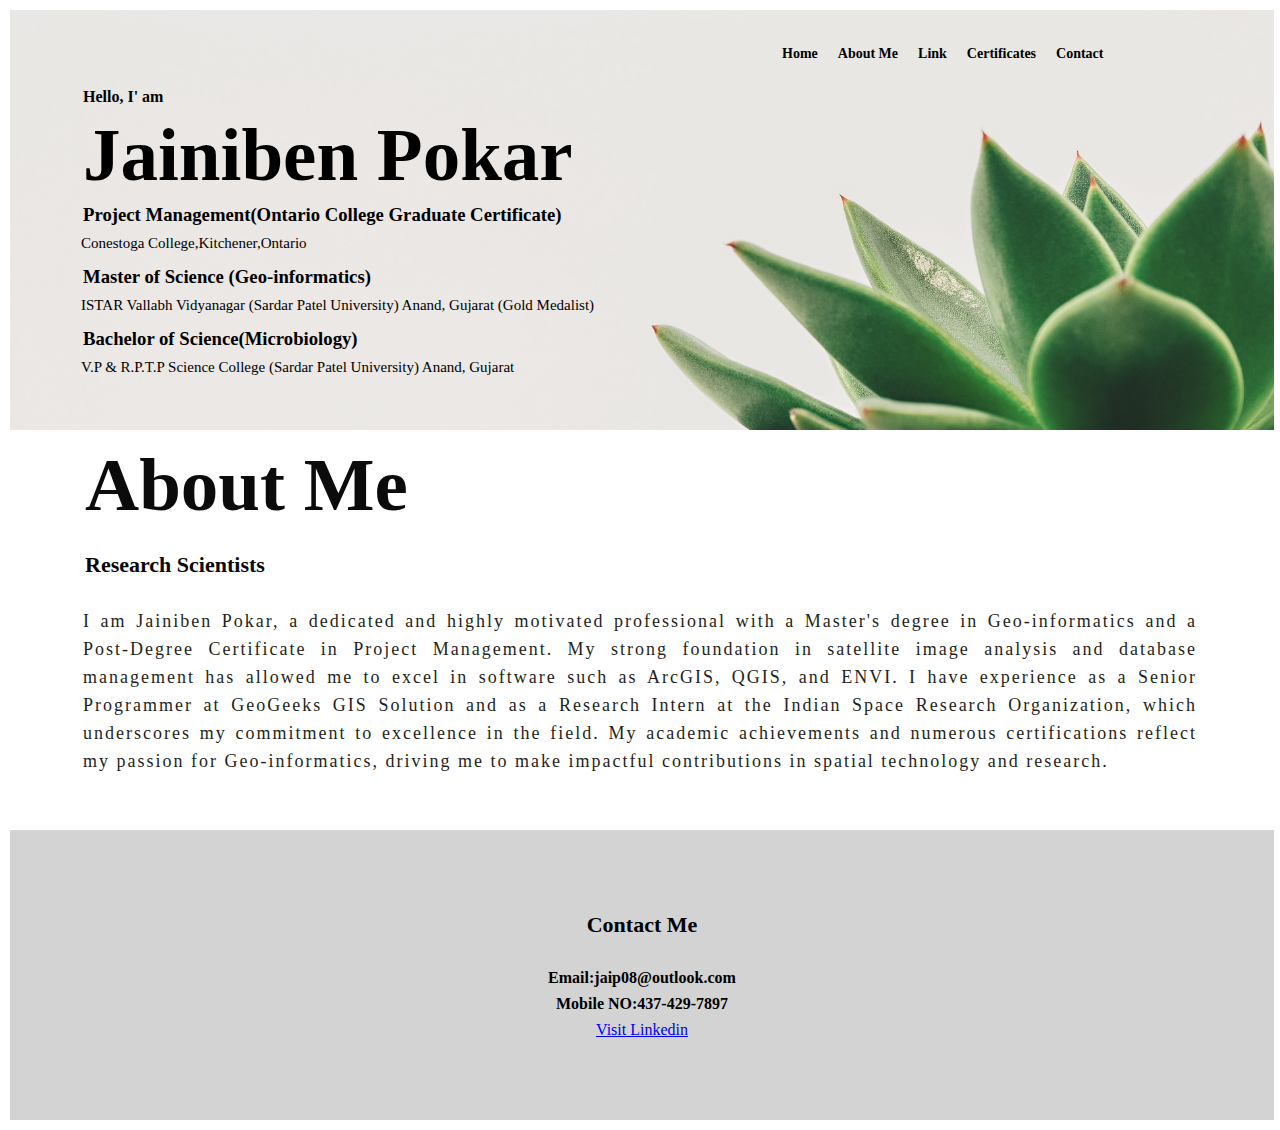
<file: index.html>
<!DOCTYPE html>
<html lang="en">
    <!--Start First page-->
    <head>
          <!--I use this for avoiding the windows-1258 error using w3.org:https://www.w3.org/International/questions/qa-html-encoding-declarations-->
      <meta charset="utf-8">
       <!-- Setting the viewport for responsive design -->
        <meta name="viewport" content="width=device-width, initial-scale=1.0">
        <title>
            Assignment2
        </title>
        <!-- Linking to an external CSS stylesheet for styling -->
        <link rel="stylesheet" href="resume.css">        
    </head>
    <body>
       <!-- Starting the first section, including navigation and personal information -->
        <div class="jp">
            <nav>
                 <!-- Navigation links and i use the navbar from w3school.com -->
                <ul>
                    <li><a href="#Home">Home</a></li>
                    <li><a href="#AboutMe">About Me</a></li>
                    <li><a href="second.html" id="project">Link</a></li>
                    <li><a href="second.html" id="certi">Certificates</a></li>
                    <li><a href="#Contact">Contact</a></li>
                </ul>
            </nav>
            <!--End of the nav bar-->

            <!-- Personal information start home section -->
            <div id="Home" class="content">
                <h4>Hello, I' am</h4>
                <h1>Jainiben Pokar</h1>
                <h3>Project Management(Ontario College Graduate Certificate)</h3>
                <p>Conestoga College,Kitchener,Ontario</p>
                <h3>Master of Science (Geo-informatics)</h3>
                <p>ISTAR Vallabh Vidyanagar (Sardar Patel University) Anand, Gujarat
                    (Gold Medalist)</p>
                <h3>Bachelor of Science(Microbiology)</h3>
                <p>V.P & R.P.T.P Science College (Sardar Patel University) Anand, Gujarat</p>
            
            </div>
        </div>
        <!--End home section-->
     <!-- Start About Me section -->
        <div class="main">
            <div class="atext">
                <h2 id ="AboutMe">About Me</h2>
                <h5>Research Scientists</h5>
                <!-- Personal description -->
                <p>
                    I am Jainiben Pokar, a dedicated and highly motivated professional with a Master's degree in Geo-informatics and a Post-Degree Certificate in Project Management. My strong foundation in satellite image analysis and database management has allowed me to excel in software such as ArcGIS, QGIS, and ENVI. I have experience as a Senior Programmer at GeoGeeks GIS Solution and as a Research Intern at the Indian Space Research Organization, which underscores my commitment to excellence in the field. My academic achievements and numerous certifications reflect my passion for Geo-informatics, driving me to make impactful contributions in spatial technology and research.
                </p>

            </div>
        </div>
        <!--End About Me Section-->
      <!--  Start Contact information section -->
        <div class="contact">
            <h2 id="Contact">Contact Me</h2>
            <h4>Email:jaip08@outlook.com</h4>
            <h4>Mobile NO:437-429-7897</h4>
            <!-- Link to LinkedIn profile -->
            <a href="https://www.linkedin.com/in/jaini-pokar-395677180/?trk=public-profile-join-page">Visit Linkedin</a>
        </div>
        <!--End the Contact Section-->
    </body>
</html>
<!--End Fisrtpage-->
</file>
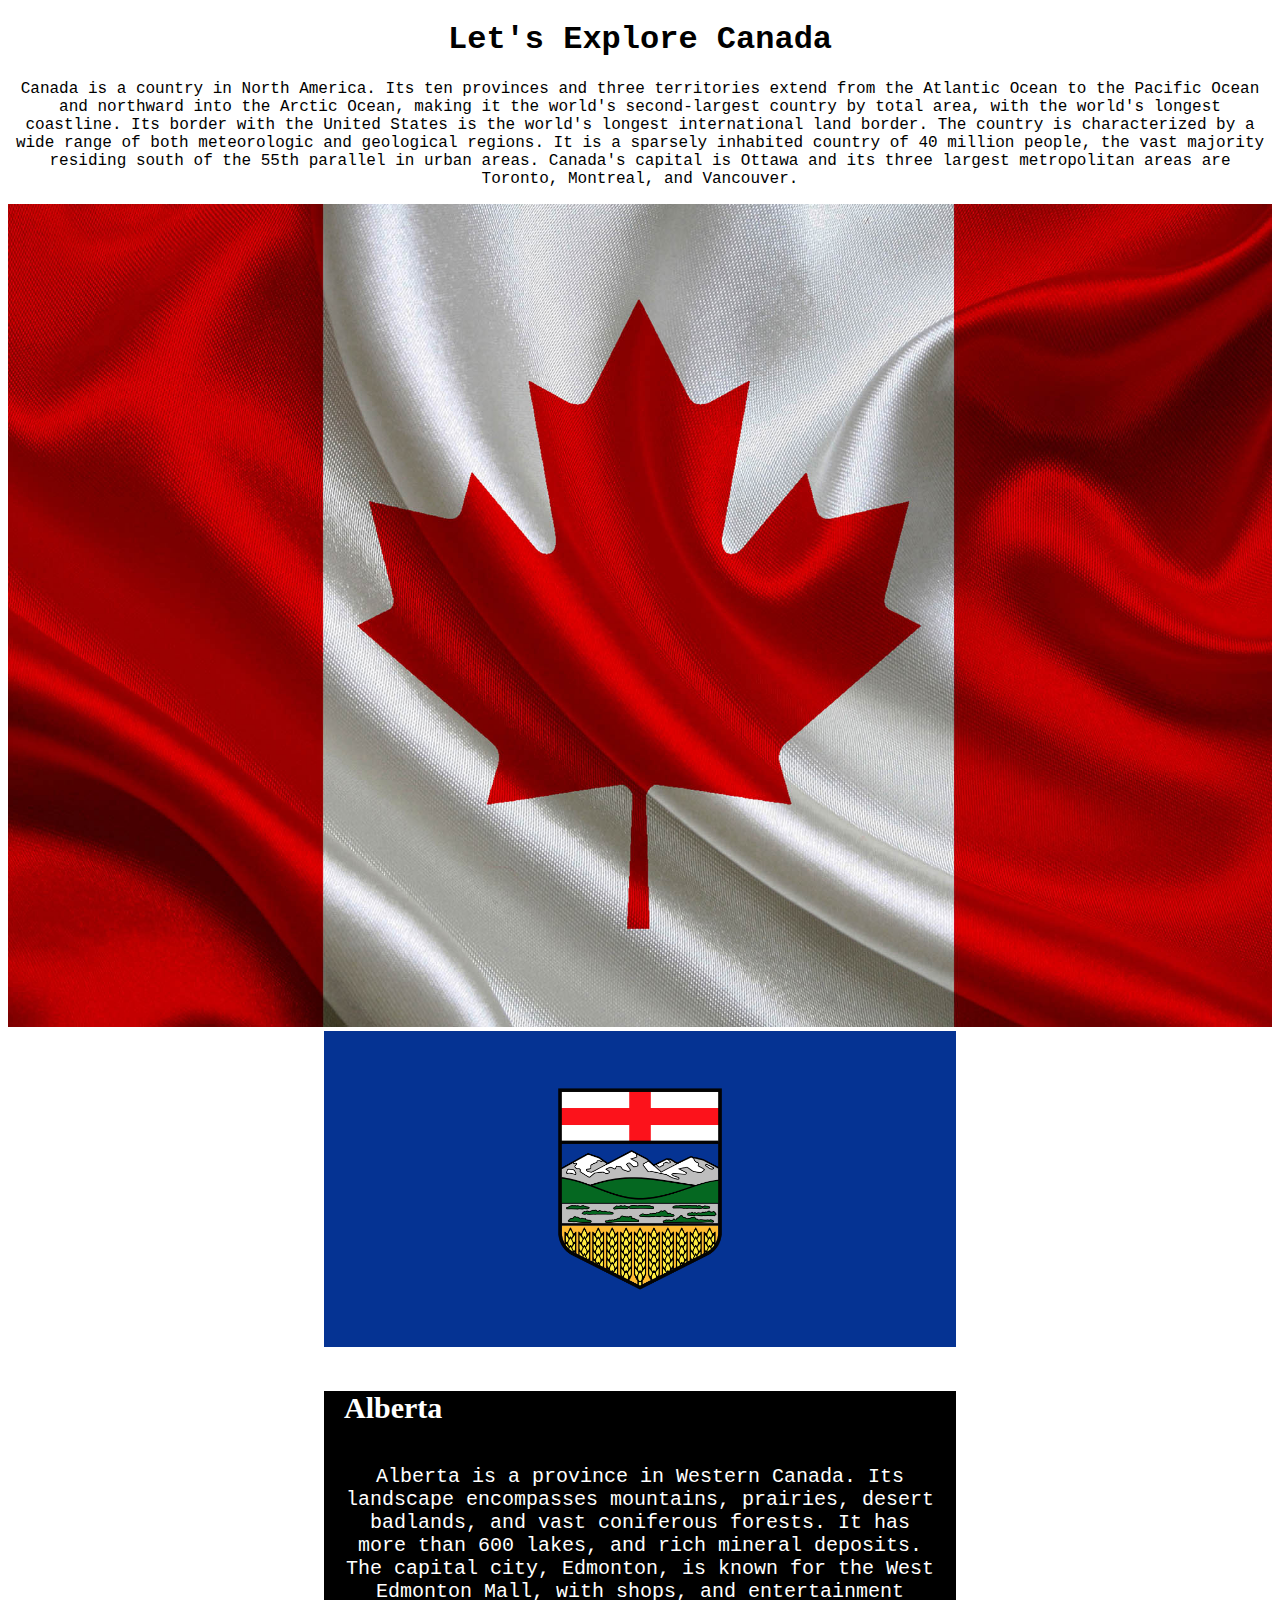
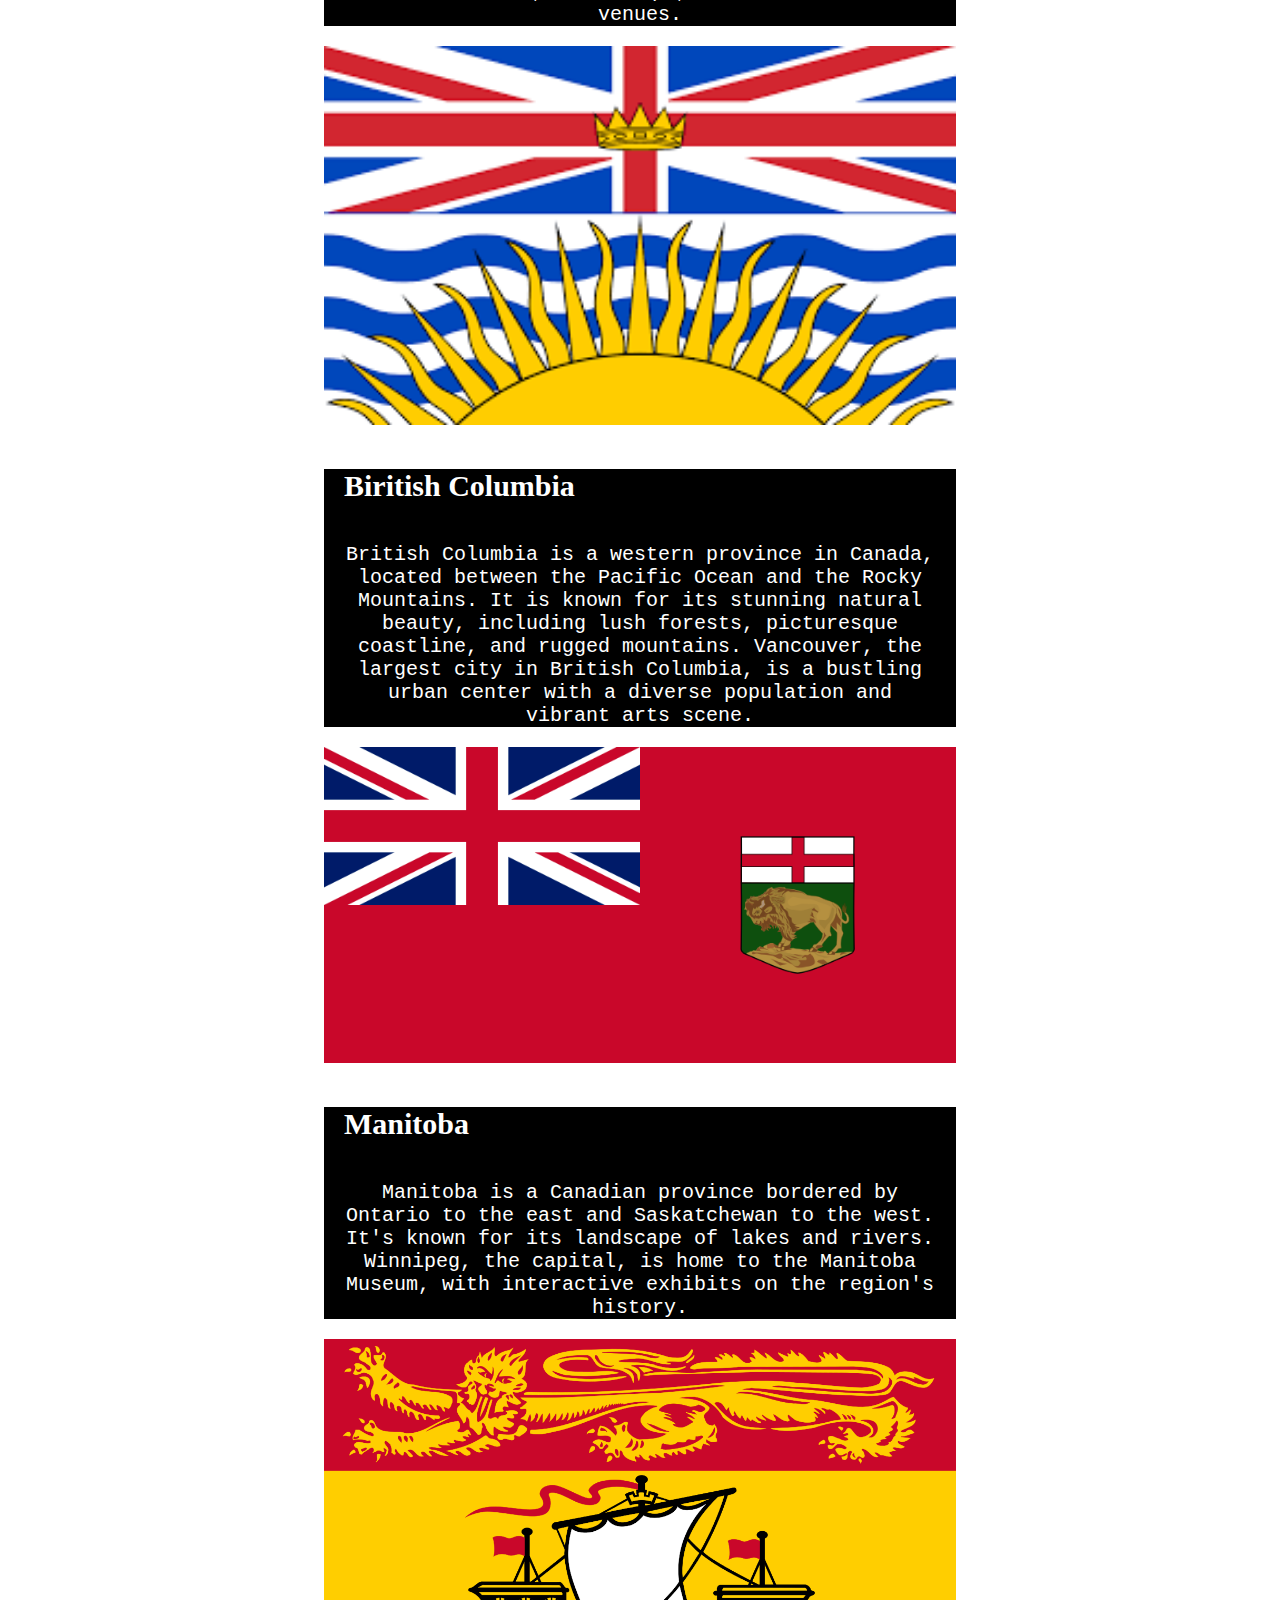
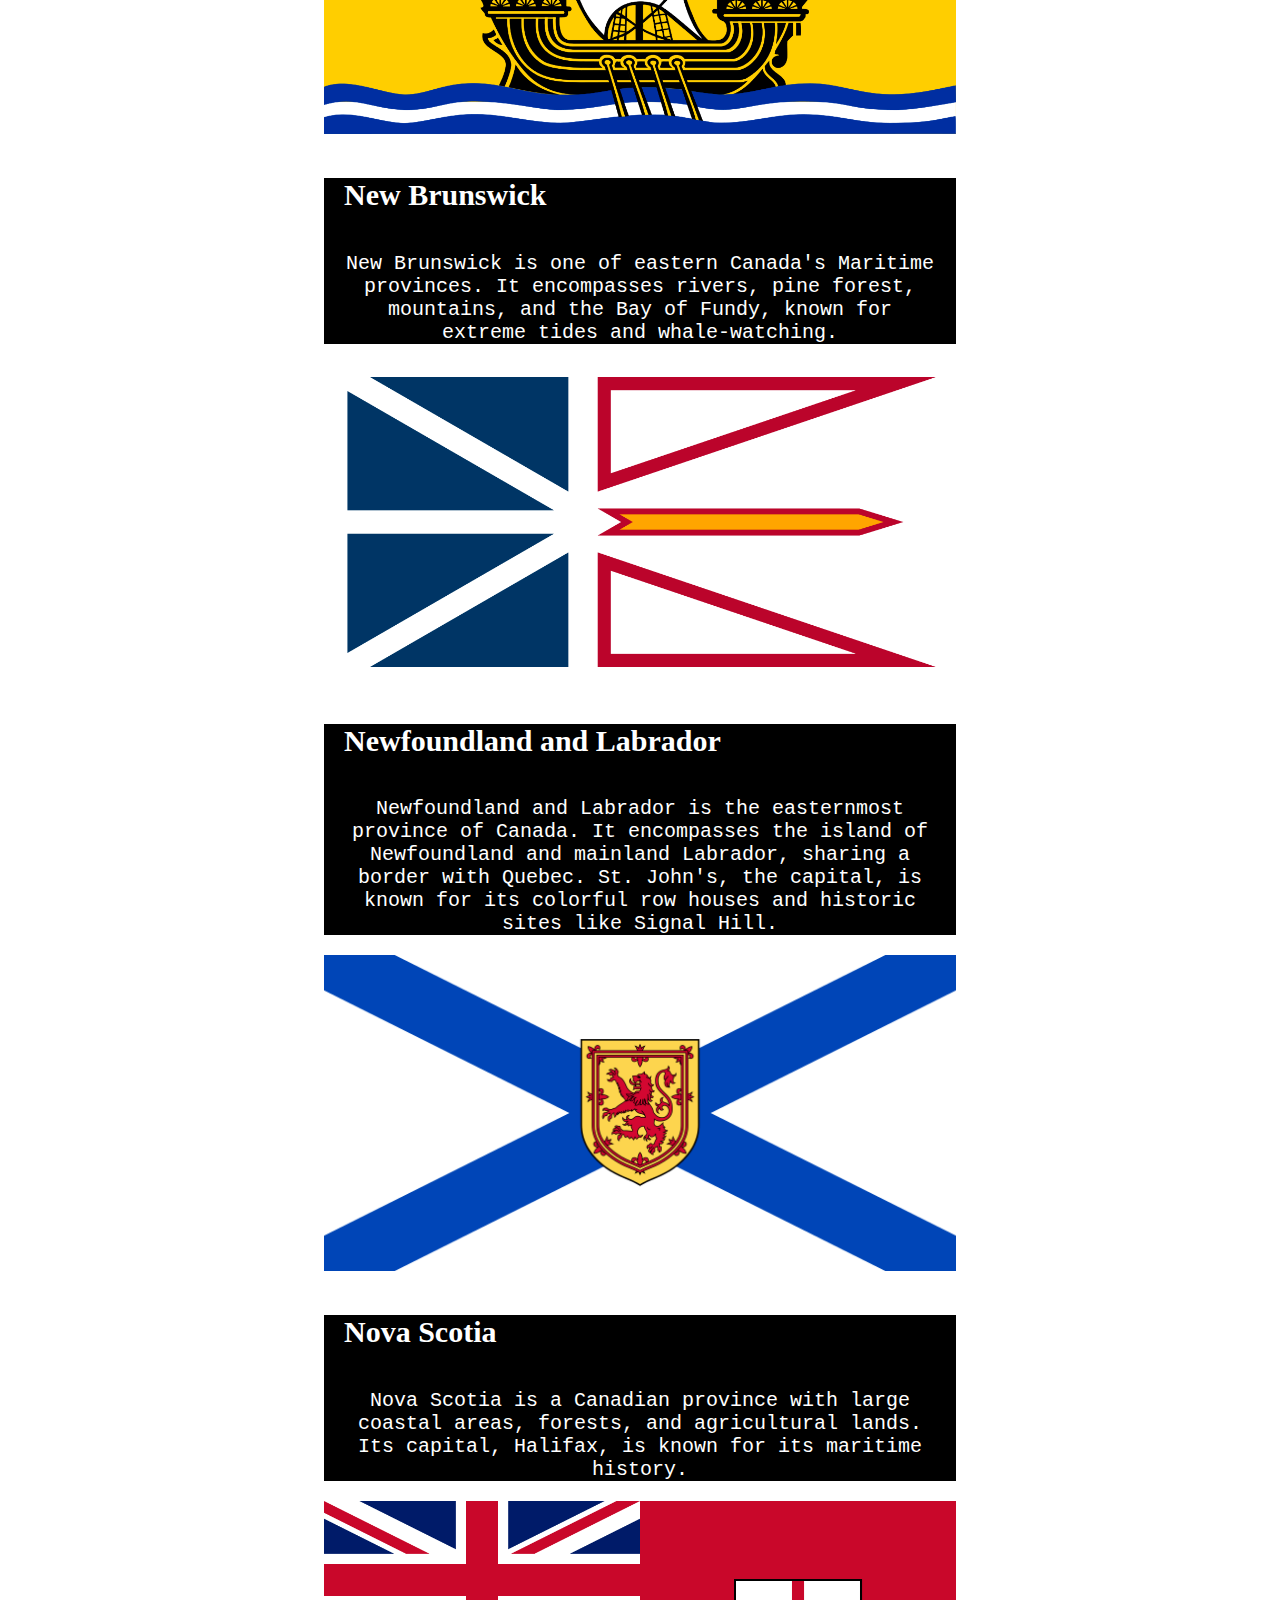
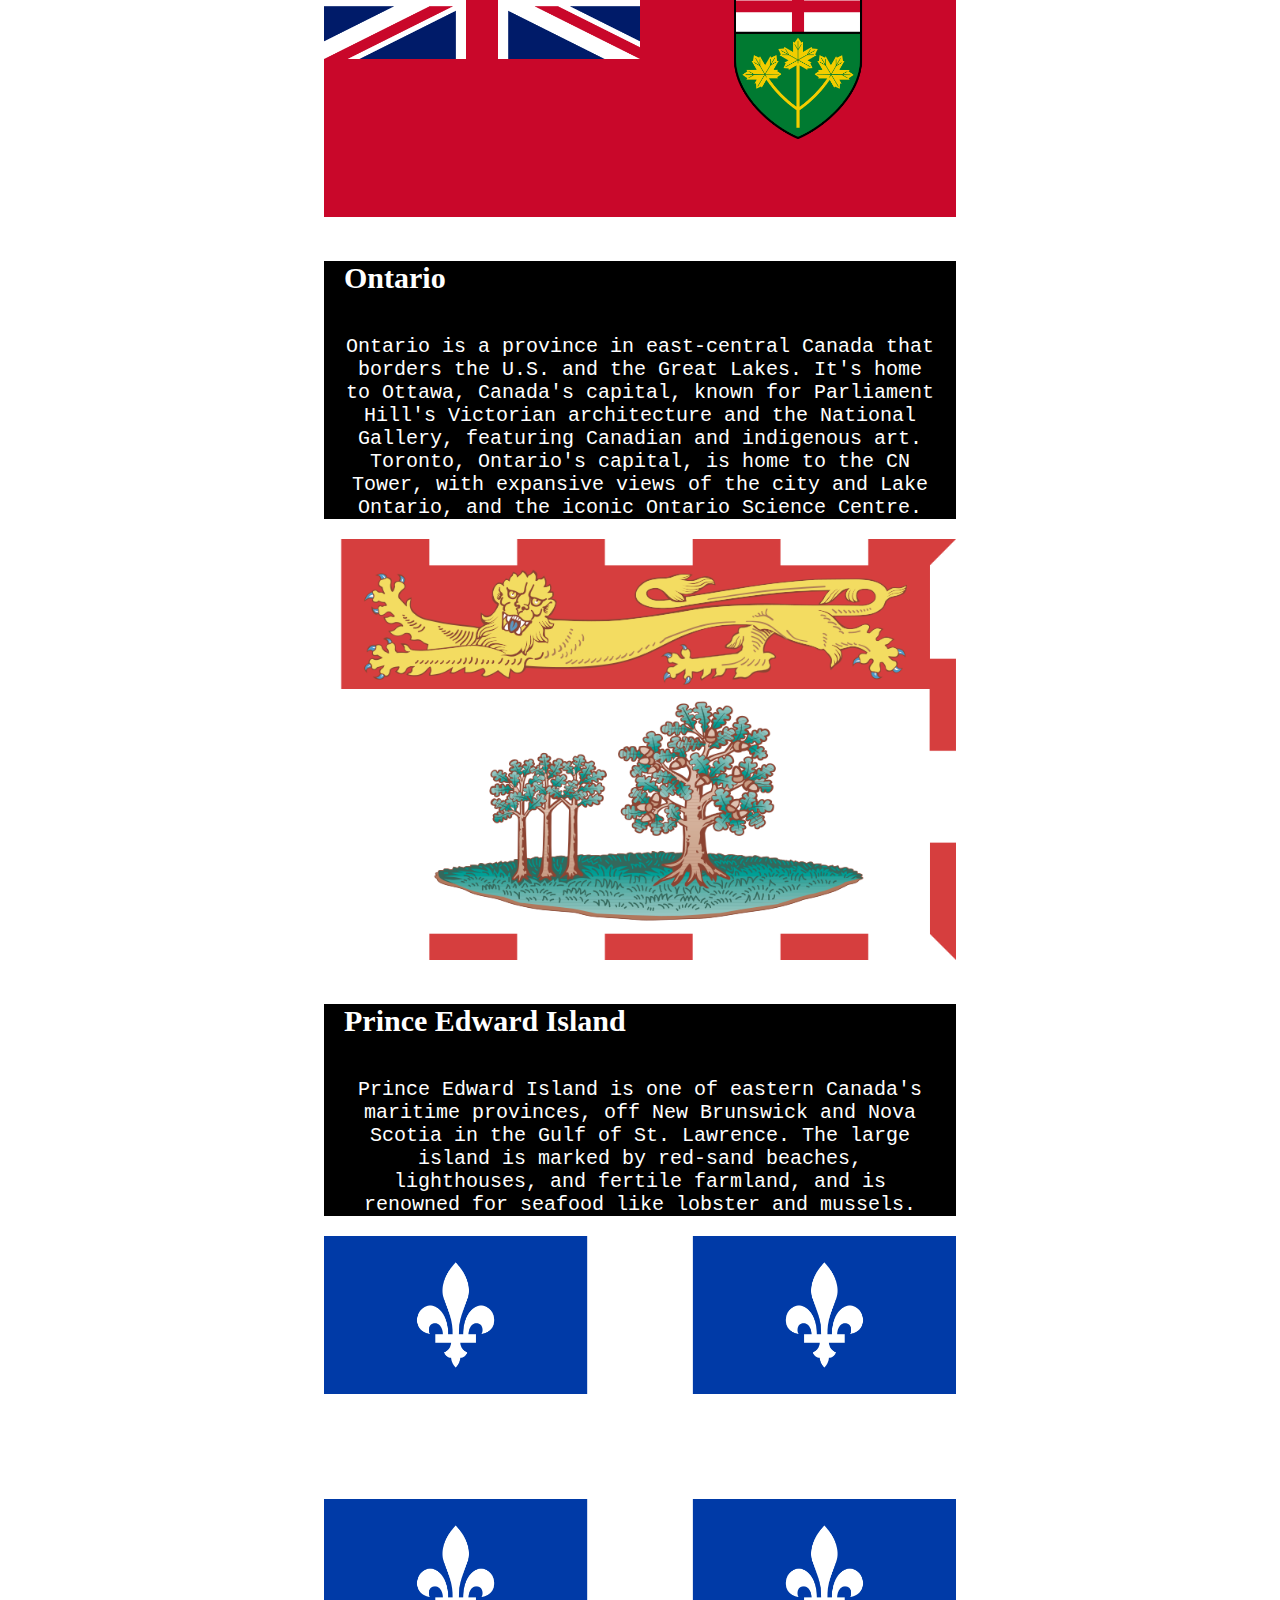
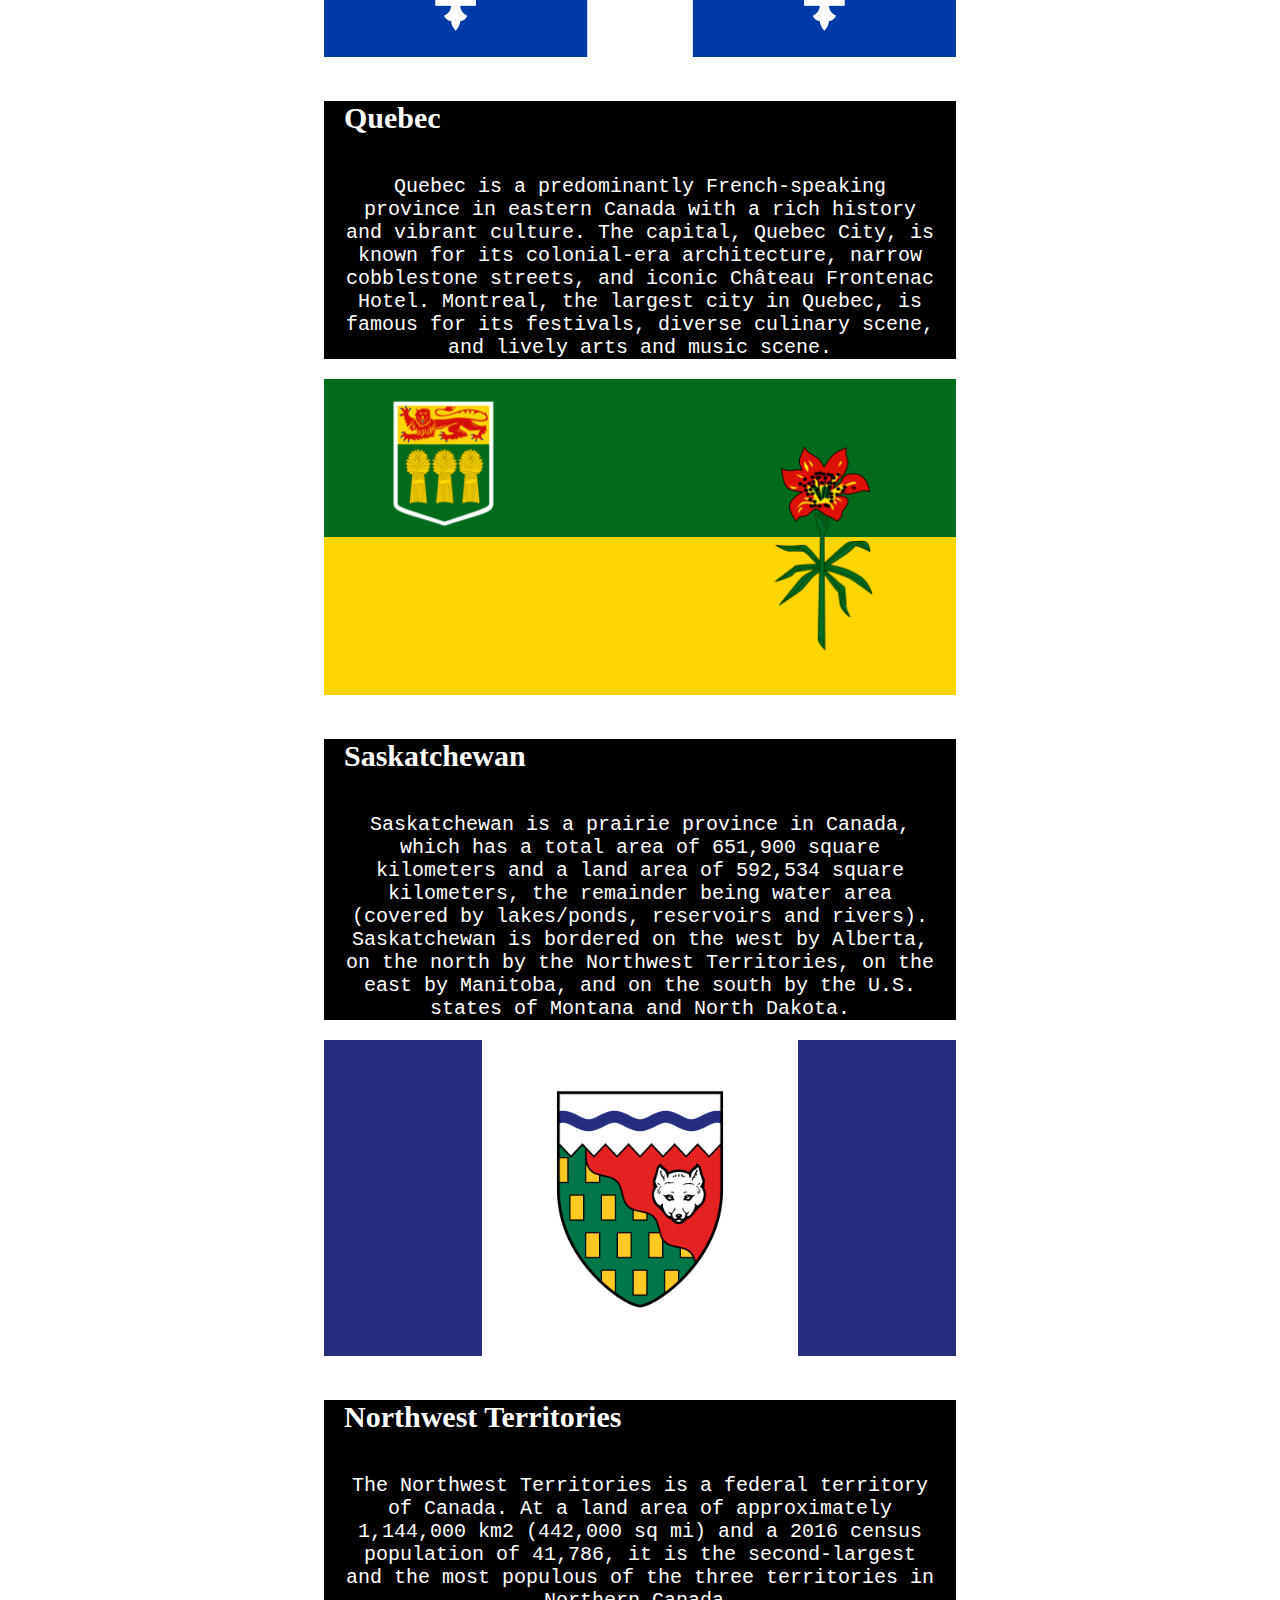
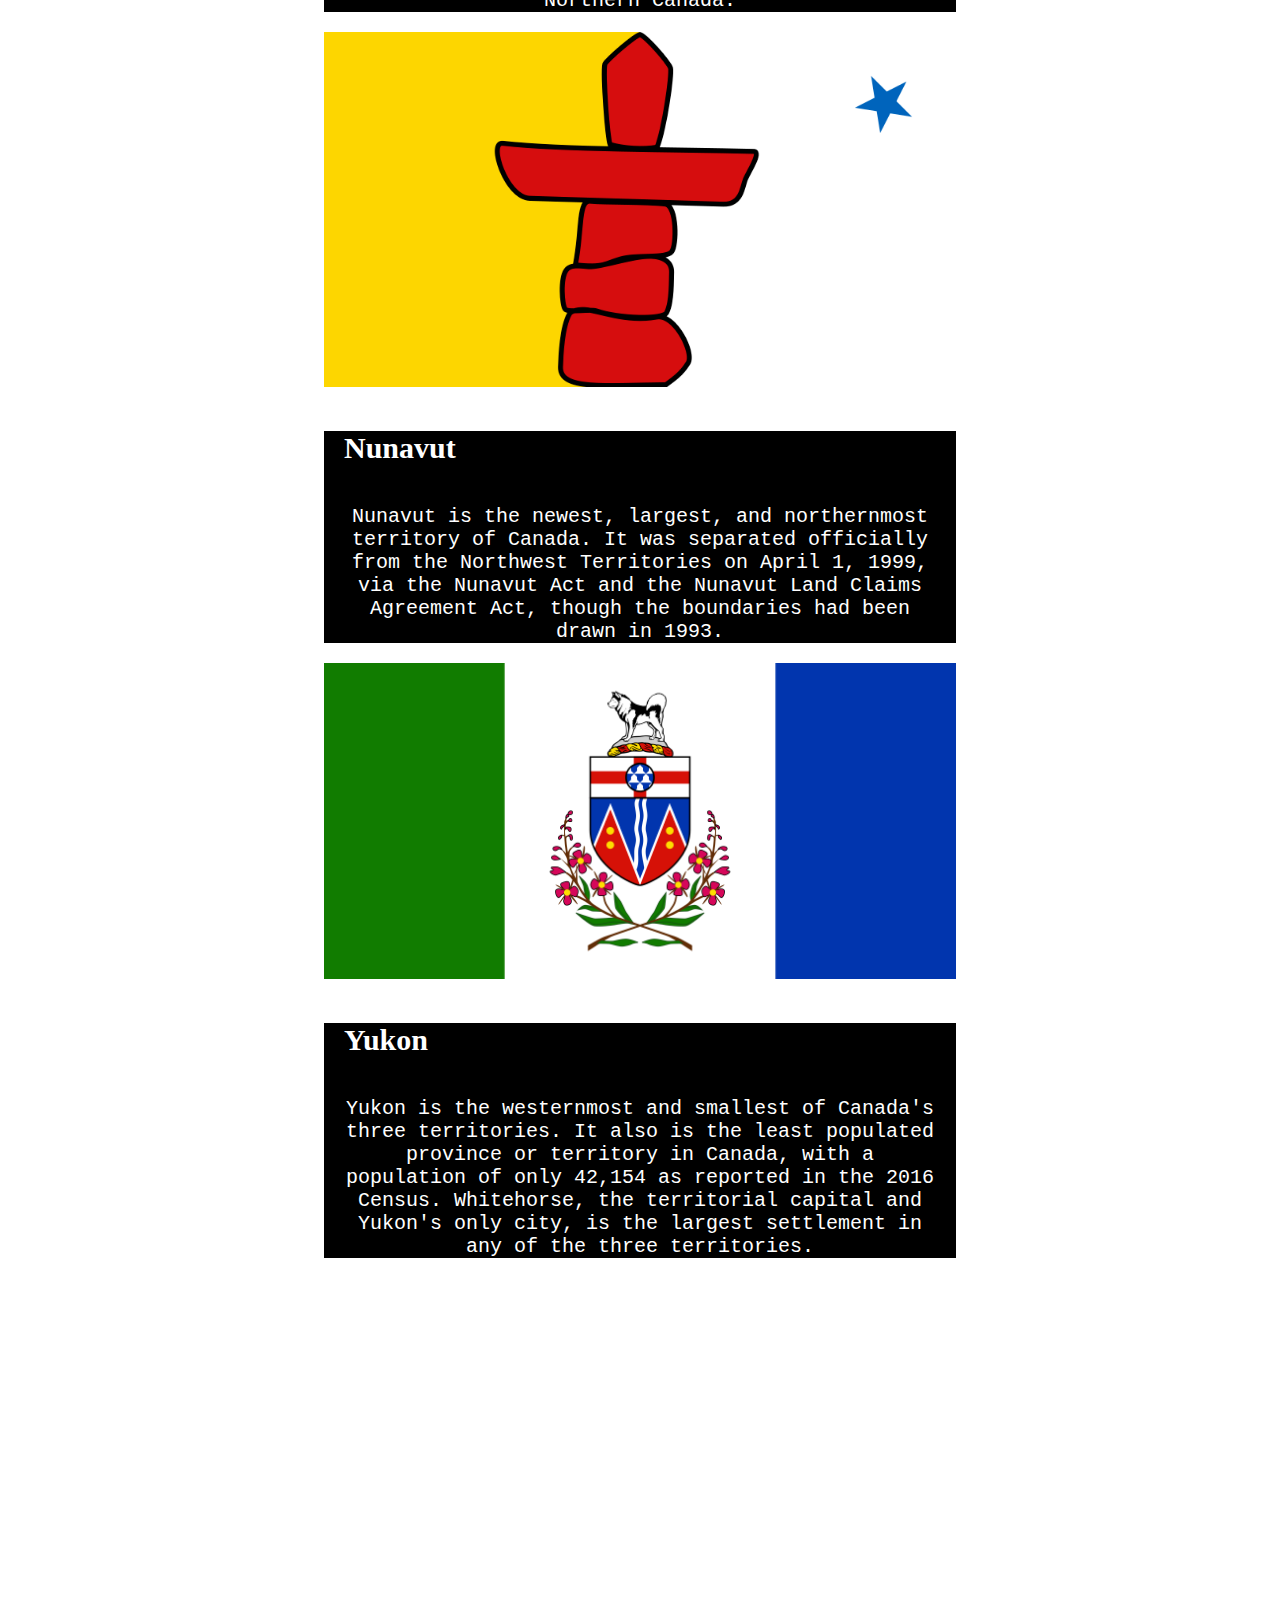
<file: Bonus.html>
<!DOCTYPE html>
<html lang="en">
<head>
  <meta charset="UTF-8">
  <meta name="viewport" content="width=device-width, initial-scale=1.0">
  <title>Canada Provinces Map For Kids</title>
  <style>
    #mapDiv {
      height: 400px;
    }
    .canada h1,p{
        text-align: center;
        font-family:Courier;
    }
    .canada img{
        width: 100%;
        height: 100%;
        align-items: center;
    }
 /* Container holding the image and the text */
/*Reference:https://www.w3schools.com/howto/howto_css_image_text_blocks.asp*/
.container {
 align-items: center;
}
.container img{
  width: 50%;
  margin-left: 25%;
  align-items: center;
}

/* Bottom right text */
.text-block {
  align-items: center;
  margin-left: 25%;
  margin-right: 25%;
 
  bottom: 20px;
  right: 20px;
  background-color: black;
  color: white;
  padding-left: 20px;
  padding-right: 20px;
}
.text-block h4{
  font-size: 30px;
}
.text-block p{
  font-size: 20px;
}
  </style>
</head>
<body>
<!--All Content Information About Province Refrence:https://en.wikipedia.org/wiki/Canada-->
  <!-- First section with Canadian flag -->
    <div class="canada">
        <h1>Let's Explore Canada</h1>
        <p>Canada is a country in North America. Its ten provinces and three territories extend from the Atlantic Ocean to the Pacific Ocean and northward into the Arctic Ocean, making it the world's second-largest country by total area, with the world's longest coastline. Its border with the United States is the world's longest international land border. The country is characterized by a wide range of both meteorologic and geological regions. It is a sparsely inhabited country of 40 million people, the vast majority residing south of the 55th parallel in urban areas. Canada's capital is Ottawa and its three largest metropolitan areas are Toronto, Montreal, and Vancouver.</p>
        <img src="image/canada.jpg" alt="Canadian Flag">
      </div>
    </div>
  <!-- Second section with information about provinces -->
  <!--Reference:https://www.w3schools.com/howto/howto_css_image_text_blocks.asp-->
  <div class="container">
    <img src="image/Alberta.png" alt="Alberta">
    <div class="text-block">
      <h4>Alberta</h4>
      <p>Alberta is a province in Western Canada. Its landscape encompasses mountains, prairies, desert badlands, and vast coniferous forests. It has more than 600 lakes, and rich mineral deposits. The capital city, Edmonton, is known for the West Edmonton Mall, with shops, and entertainment venues.</p>
    </div>
  </div>
  <div class="container">
    <img src="image/BC.png" alt="British Columbia">
    <div class="text-block">
      <h4>Biritish Columbia</h4>
      <p>British Columbia is a western province in Canada, located between the Pacific Ocean and the Rocky Mountains. It is known for its stunning natural beauty, including lush forests, picturesque coastline, and rugged mountains. Vancouver, the largest city in British Columbia, is a bustling urban center with a diverse population and vibrant arts scene.</p>
    </div>
  </div>
  <div class="container">
    <img src="image/FlaManitoba.png" alt="Manitoba">
    <div class="text-block">
      <h4>Manitoba</h4>
      <p>Manitoba is a Canadian province bordered by Ontario to the east and Saskatchewan to the west. It's known for its landscape of lakes and rivers. Winnipeg, the capital, is home to the Manitoba Museum, with interactive exhibits on the region's history.</p>
    </div>
  </div>
  <div class="container">
    <img src="image/Brunswick.png" alt="NB">
    <div class="text-block">
      <h4>New Brunswick</h4>
      <p>New Brunswick is one of eastern Canada's Maritime provinces. It encompasses rivers, pine forest, mountains, and the Bay of Fundy, known for extreme tides and whale-watching.</p>
    </div>
  </div>
  <div class="container">
    <img src="image/Newfoundland_and_Labrador.png" alt="Nf">
    <div class="text-block">
      <h4>Newfoundland and Labrador</h4>
      <p>Newfoundland and Labrador is the easternmost province of Canada. It encompasses the island of Newfoundland and mainland Labrador, sharing a border with Quebec. St. John's, the capital, is known for its colorful row houses and historic sites like Signal Hill.</p>
    </div>
  </div>
  <div class="container">
    <img src="image/Nova_Scotia.png" alt="Nova_Scotia">
    <div class="text-block">
      <h4>Nova Scotia</h4>
      <p>Nova Scotia is a Canadian province with large coastal areas, forests, and agricultural lands. Its capital, Halifax, is known for its maritime history.</p>
    </div>
  </div>
  <div class="container">
    <img src="image/ontario.png" alt="ontario">
    <div class="text-block">
      <h4>Ontario</h4>
      <p>Ontario is a province in east-central Canada that borders the U.S. and the Great Lakes. It's home to Ottawa, Canada's capital, known for Parliament Hill's Victorian architecture and the National Gallery, featuring Canadian and indigenous art. Toronto, Ontario's capital, is home to the CN Tower, with expansive views of the city and Lake Ontario, and the iconic Ontario Science Centre.</p>
    </div>
  </div>
  <div class="container">
    <img src="image/Prince_Edward_Island.png" alt="PEI">
    <div class="text-block">
      <h4>Prince Edward Island</h4>
      <p>Prince Edward Island is one of eastern Canada's maritime provinces, off New Brunswick and Nova Scotia in the Gulf of St. Lawrence. The large island is marked by red-sand beaches, lighthouses, and fertile farmland, and is renowned for seafood like lobster and mussels.</p>
    </div>
  </div>
  <div class="container">
    <img src="image/Quebec.png" alt="Quebec">
    <div class="text-block">
      <h4>Quebec</h4>
      <p>Quebec is a predominantly French-speaking province in eastern Canada with a rich history and vibrant culture. The capital, Quebec City, is known for its colonial-era architecture, narrow cobblestone streets, and iconic Château Frontenac Hotel. Montreal, the largest city in Quebec, is famous for its festivals, diverse culinary scene, and lively arts and music scene.</p>
    </div>
  </div>
  <div class="container">
    <img src="image/Saskatchewan.png" alt="Saskatchewan">
    <div class="text-block">
      <h4>Saskatchewan</h4>
      <p>Saskatchewan is a prairie province in Canada, which has a total area of 651,900 square kilometers and a land area of 592,534 square kilometers, the remainder being water area (covered by lakes/ponds, reservoirs and rivers). Saskatchewan is bordered on the west by Alberta, on the north by the Northwest Territories, on the east by Manitoba, and on the south by the U.S. states of Montana and North Dakota.</p>
    </div>
  </div>
  <div class="container">
    <img src="image/Northwest_Territories.png" alt="Northwest_Territories">
    <div class="text-block">
      <h4>Northwest Territories</h4>
      <p>The Northwest Territories is a federal territory of Canada. At a land area of approximately 1,144,000 km2 (442,000 sq mi) and a 2016 census population of 41,786, it is the second-largest and the most populous of the three territories in Northern Canada.</p>
    </div>
  </div>
  <div class="container">
    <img src="image/Flag_of_Nunavut.png" alt="Nunavut">
    <div class="text-block">
      <h4>Nunavut</h4>
      <p>Nunavut is the newest, largest, and northernmost territory of Canada. It was separated officially from the Northwest Territories on April 1, 1999, via the Nunavut Act and the Nunavut Land Claims Agreement Act, though the boundaries had been drawn in 1993.</p>
    </div>
  </div>
  <div class="container">
    <img src="image/Yukon.png" alt="Yukon">
    <div class="text-block">
      <h4>Yukon</h4>
      <p>Yukon is the westernmost and smallest of Canada's three territories. It also is the least populated province or territory in Canada, with a population of only 42,154 as reported in the 2016 Census. Whitehorse, the territorial capital and Yukon's only city, is the largest settlement in any of the three territories.</p>
    </div>
  </div>
  <!-- Third section with map -->
    <div id="mapDiv">
      <iframe src="https://fleming.maps.arcgis.com/apps/instant/interactivelegend/index.html?appid=90d6a37f7dce48f5b85cba48b879aa80" width=100% height="600" frameborder="0" style="border:0" allowfullscreen>iFrames are not supported on this page.</iframe>
    </div>
</body>
</html>
</file>
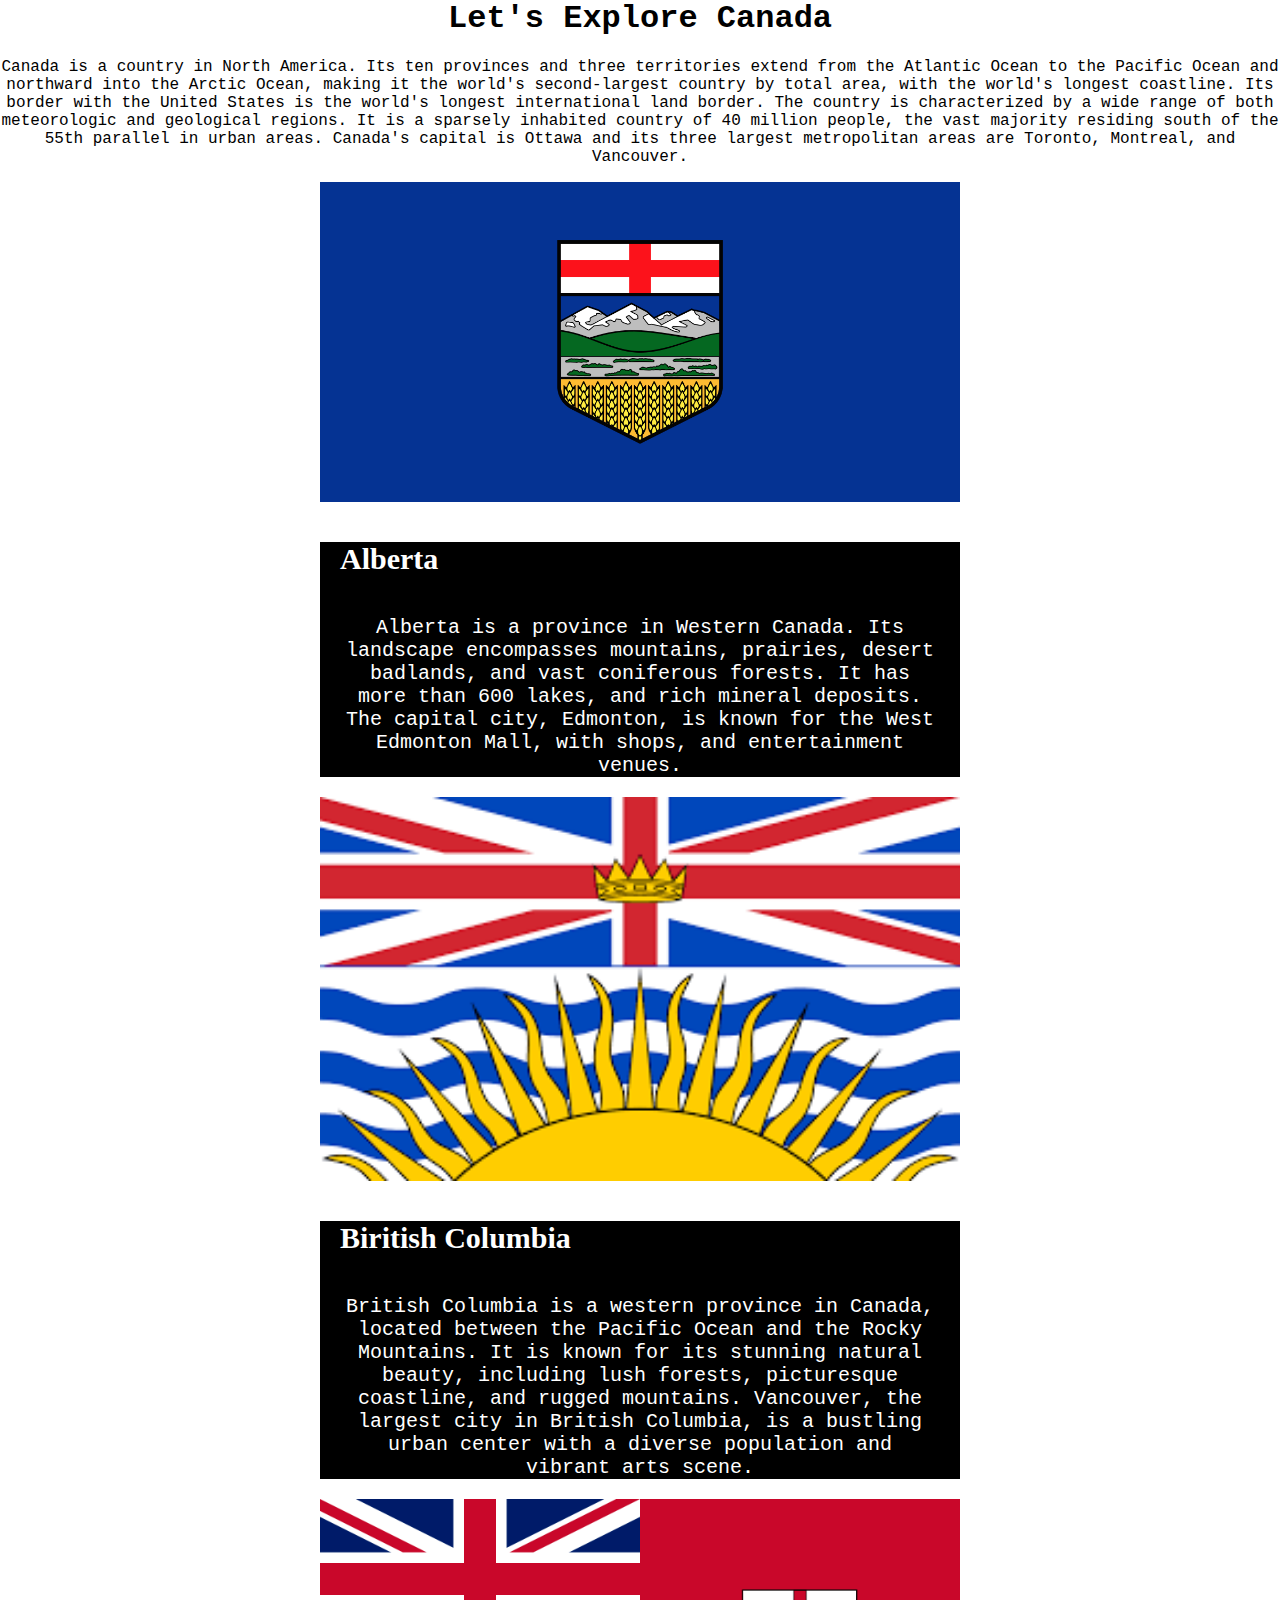
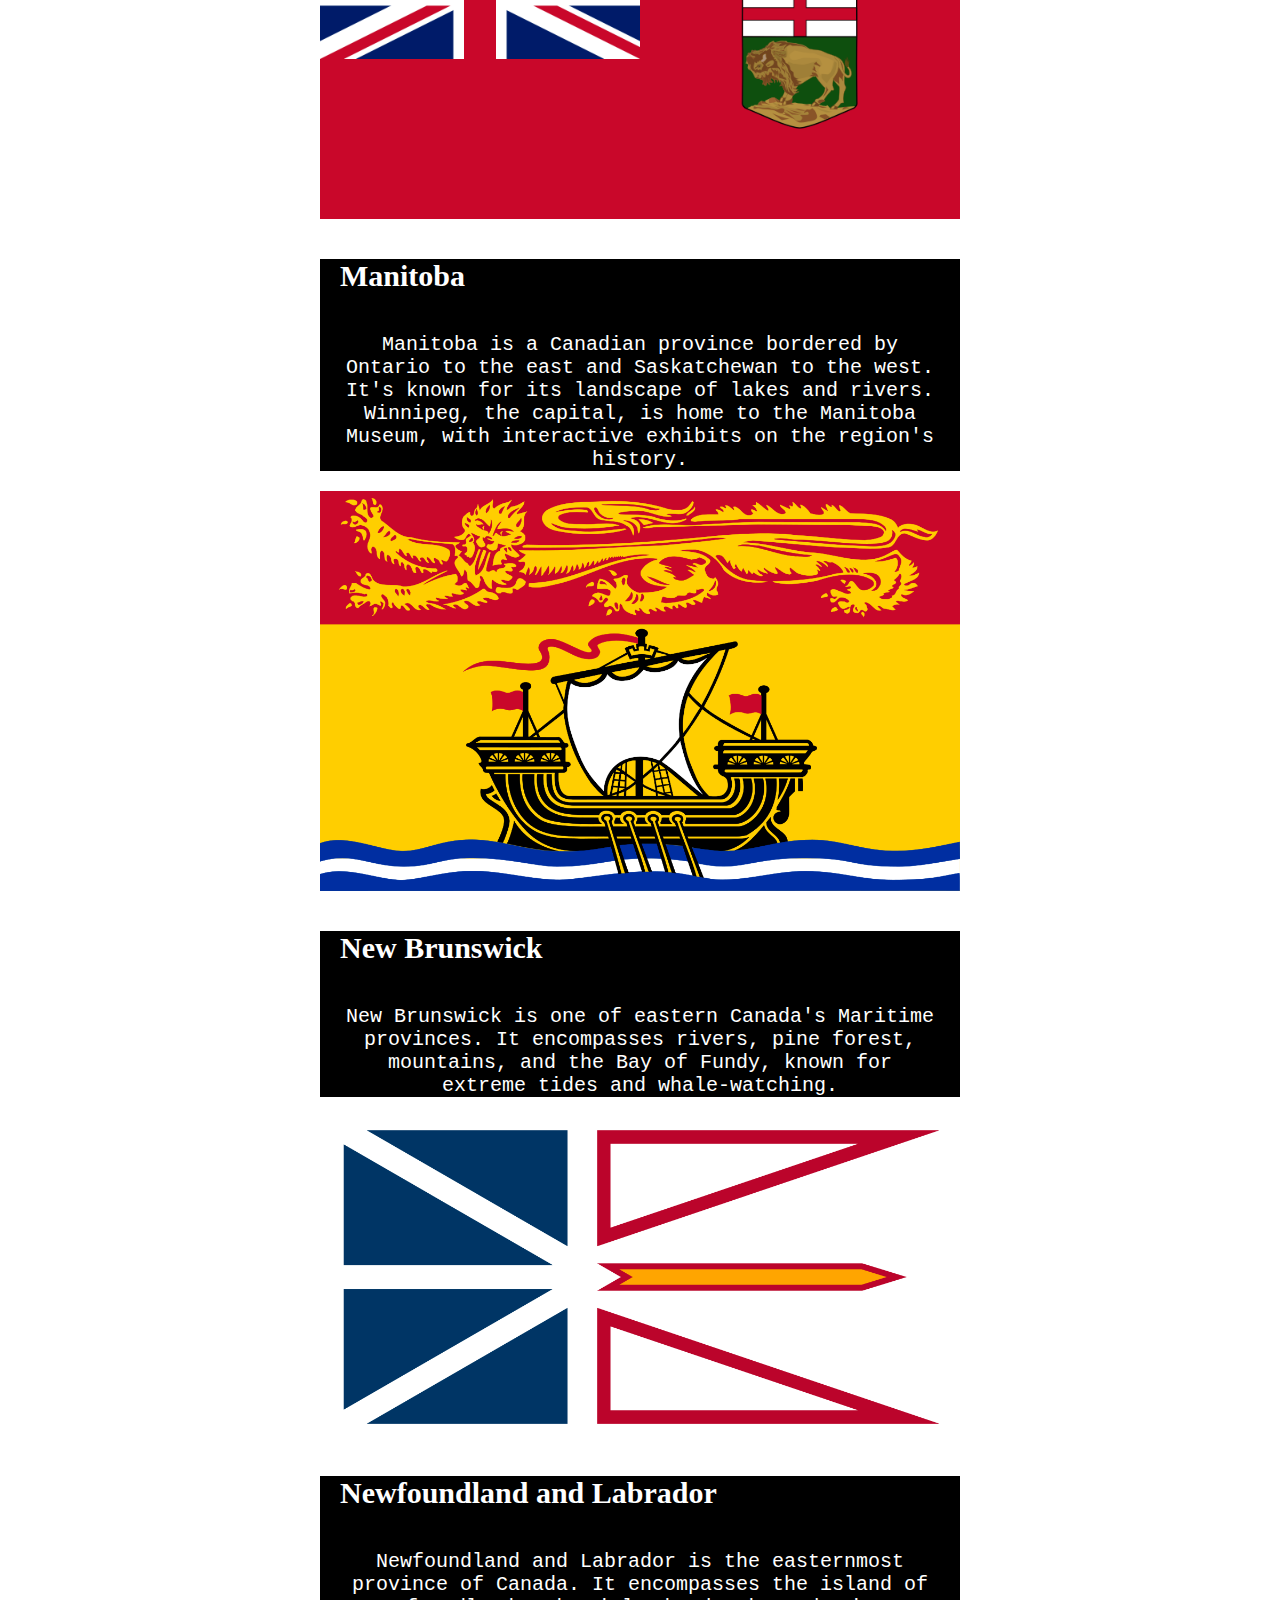
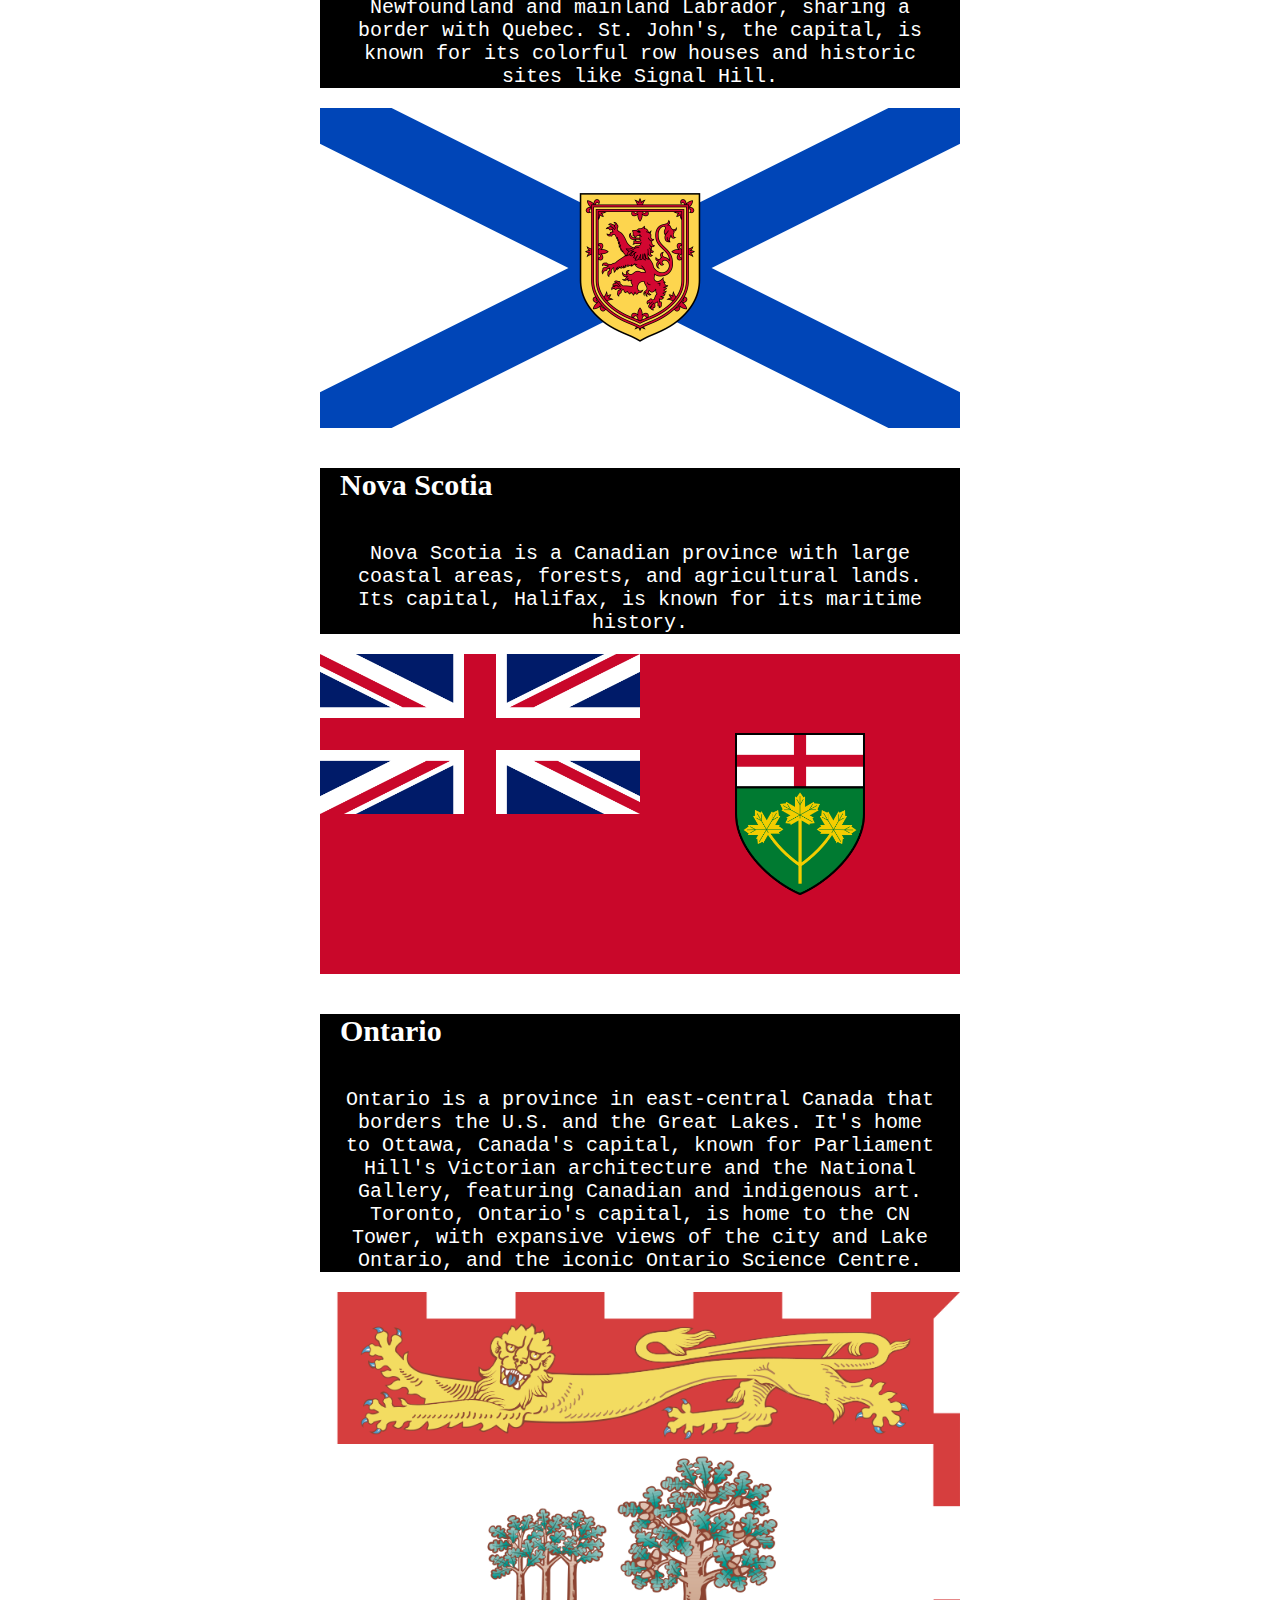
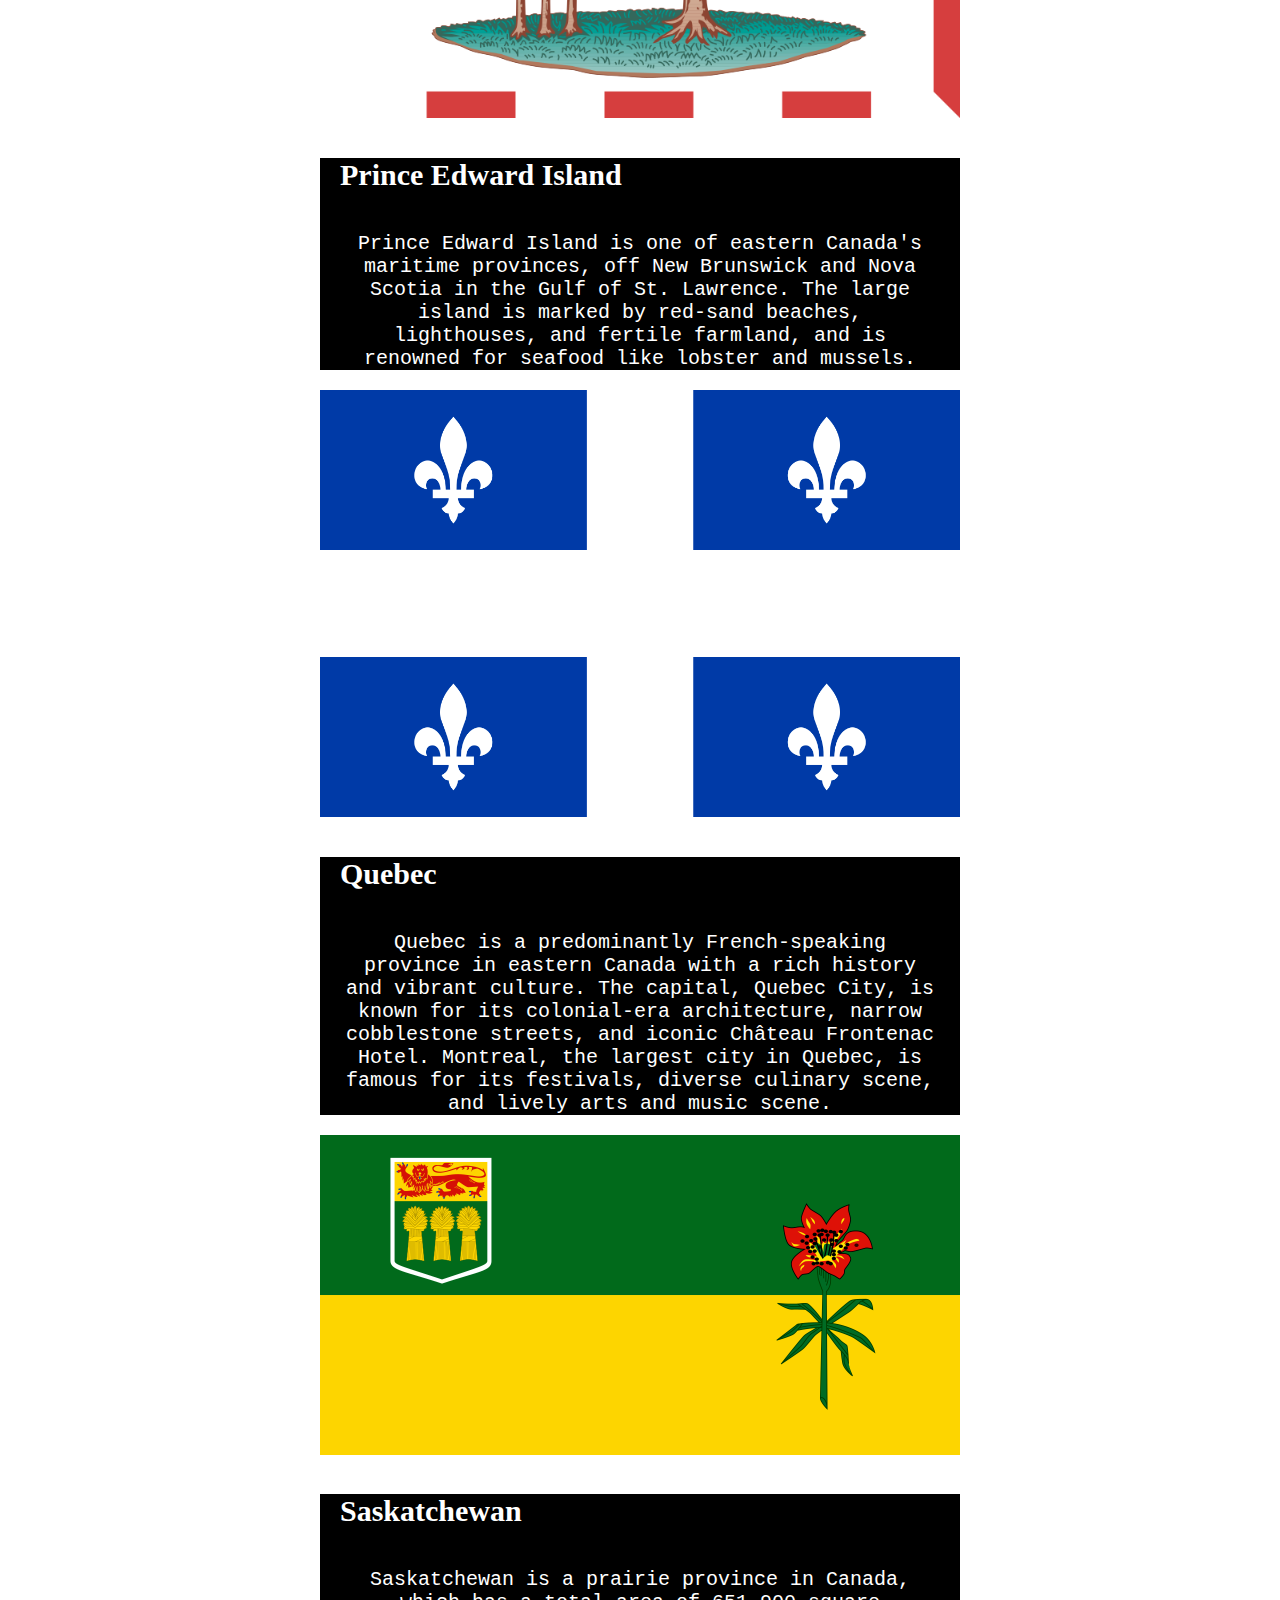
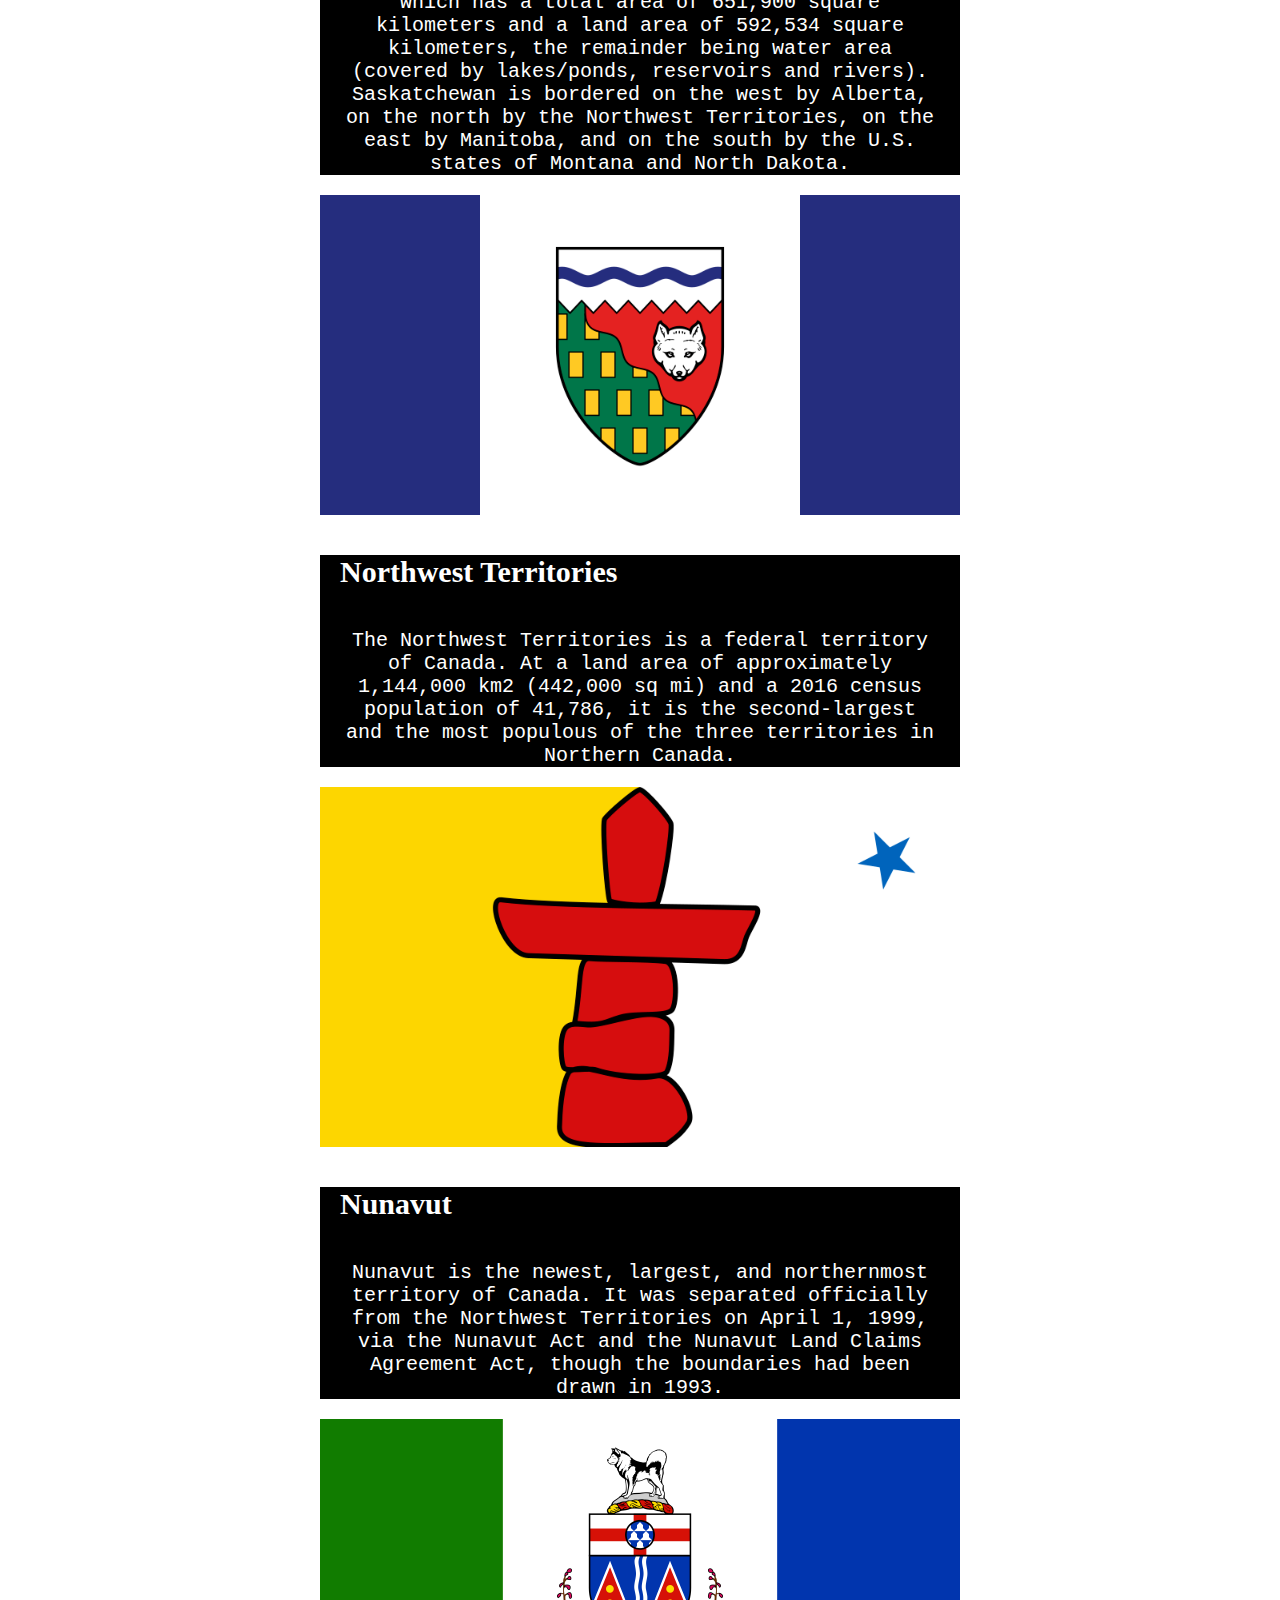
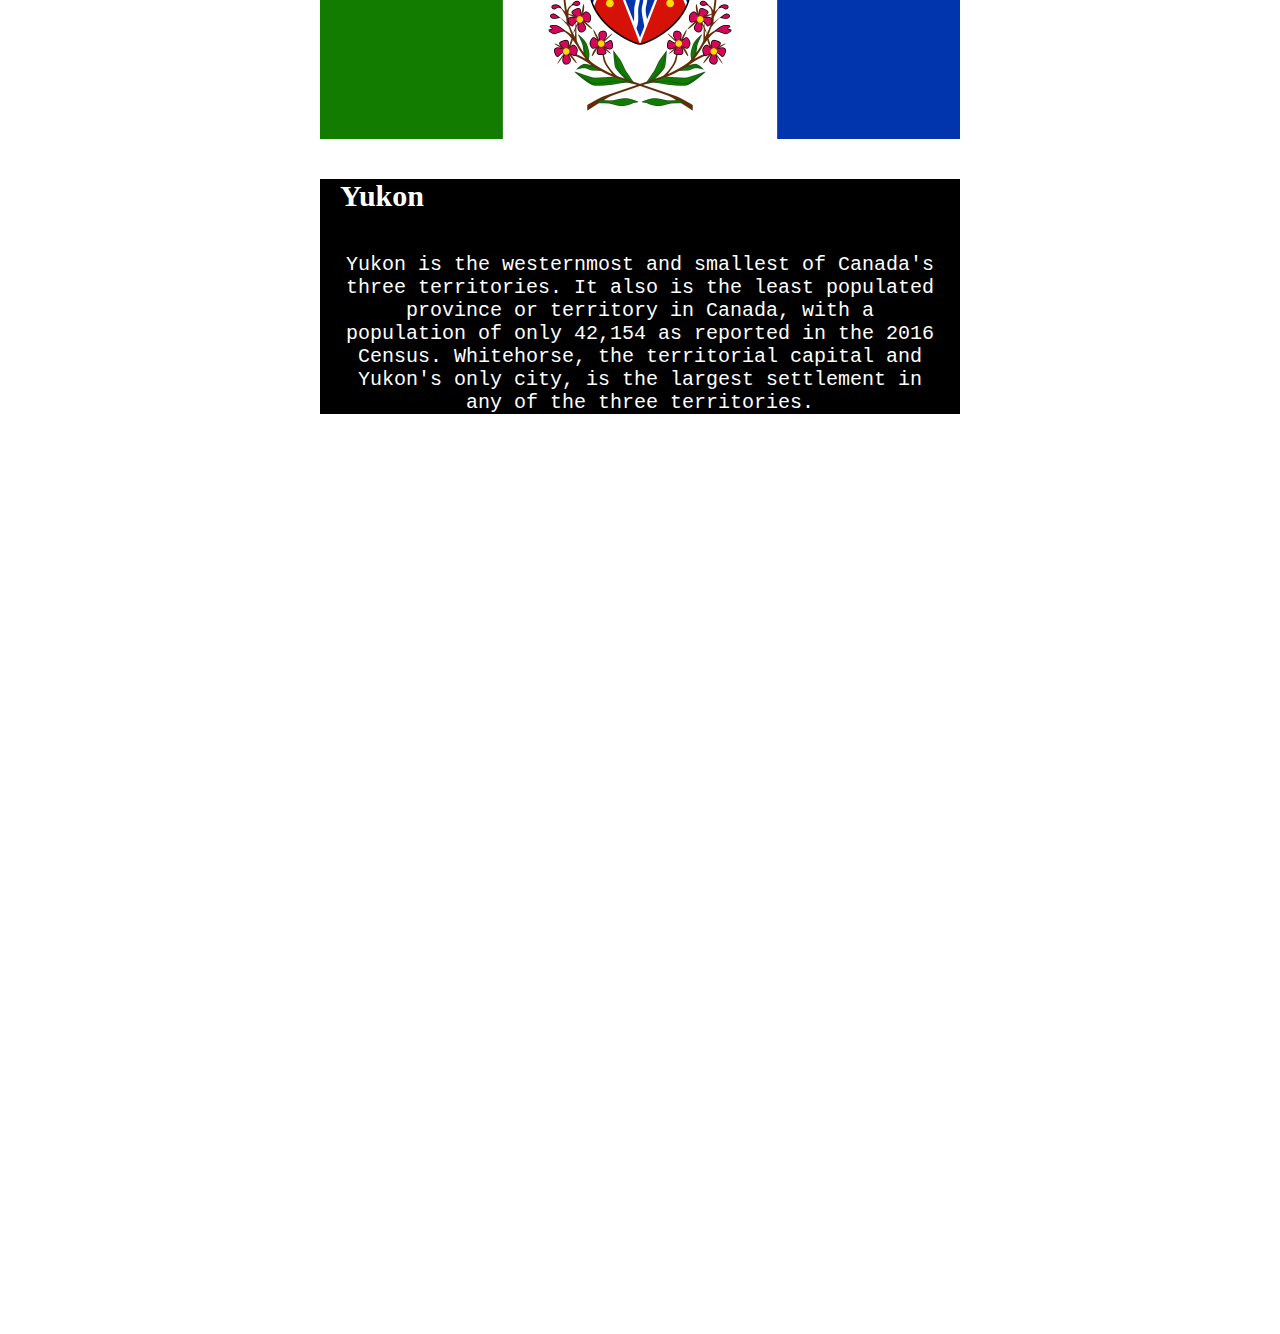
<file: F_Bonus.html>
<html>
<head>
  <meta charset="utf-8">
  <meta name="viewport" content="initial-scale=1, maximum-scale=1, user-scalable=no">
  <title>Let's Explore Canada</title>
  <style>
    html, body, #viewDiv {
      padding: 0;
      margin: 0;
      height: 100%;
      width: 100%;
    }
    h2{
        text-align: center;
    }
    .canada h1,p{
        text-align: center;
        font-family:Courier;
    }
 /* Container holding the image and the text */
/*Reference:https://www.w3schools.com/howto/howto_css_image_text_blocks.asp*/
.container {
 align-items: center;
}
.container img{
  width: 50%;
  margin-left: 25%;
  align-items: center;
}

/* Bottom right text */
.text-block {
  align-items: center;
  margin-left: 25%;
  margin-right: 25%;
 
  bottom: 20px;
  right: 20px;
  background-color: black;
  color: white;
  padding-left: 20px;
  padding-right: 20px;
}
.text-block h4{
  font-size: 30px;
}
.text-block p{
  font-size: 20px;
}
  </style>
  <link rel="stylesheet" href="https://js.arcgis.com/4.28/esri/themes/light/main.css">
  <script src="https://js.arcgis.com/4.28/"></script>

  <script>
  require([
    "esri/config",
    "esri/WebMap",
    "esri/views/MapView",
    "esri/widgets/Legend"
  ], function(esriConfig, WebMap, MapView,Legend) {
  // esriConfig.apiKey = "YOUR_API_KEY";(we can even put the API key)

  // Create a new map where we connect the our web map which we publish on the ArcGIS online account and just put the item id on our web map
  const webmap = new WebMap({
    portalItem: {
      id: "5f21f6e03b8d40a1952c61ab1a5e7513"
    }
  });

  // Create a new map view instance
  const view = new MapView({
    container: "viewDiv",
    map: webmap,
    zoom: 2,
    center: [-106.3468, 56.1304]
  });
  // Create a legend of map
  const legend = new Legend({
    view: view,
    container: "legendDiv"
  });

  });
  </script>

</head>
<body>
    <!-- First section with Canadian flag -->
    <div class="canada">
        <h1>Let's Explore Canada</h1>
        <p>Canada is a country in North America. Its ten provinces and three territories extend from the Atlantic Ocean to the Pacific Ocean and northward into the Arctic Ocean, making it the world's second-largest country by total area, with the world's longest coastline. Its border with the United States is the world's longest international land border. The country is characterized by a wide range of both meteorologic and geological regions. It is a sparsely inhabited country of 40 million people, the vast majority residing south of the 55th parallel in urban areas. Canada's capital is Ottawa and its three largest metropolitan areas are Toronto, Montreal, and Vancouver.</p>
      </div>
    </div>
    <!--All Content Information About Province Refrence:https://en.wikipedia.org/wiki/Canada-->
    <!--Reference:https://www.w3schools.com/howto/howto_css_image_text_blocks.asp-->
  <div class="container">
    <img src="image/Alberta.png" alt="Alberta">
    <div class="text-block">
      <h4>Alberta</h4>
      <p>Alberta is a province in Western Canada. Its landscape encompasses mountains, prairies, desert badlands, and vast coniferous forests. It has more than 600 lakes, and rich mineral deposits. The capital city, Edmonton, is known for the West Edmonton Mall, with shops, and entertainment venues.</p>
    </div>
  </div>
  <div class="container">
    <img src="image/BC.png" alt="British Columbia">
    <div class="text-block">
      <h4>Biritish Columbia</h4>
      <p>British Columbia is a western province in Canada, located between the Pacific Ocean and the Rocky Mountains. It is known for its stunning natural beauty, including lush forests, picturesque coastline, and rugged mountains. Vancouver, the largest city in British Columbia, is a bustling urban center with a diverse population and vibrant arts scene.</p>
    </div>
  </div>
  <div class="container">
    <img src="image/FlaManitoba.png" alt="Manitoba">
    <div class="text-block">
      <h4>Manitoba</h4>
      <p>Manitoba is a Canadian province bordered by Ontario to the east and Saskatchewan to the west. It's known for its landscape of lakes and rivers. Winnipeg, the capital, is home to the Manitoba Museum, with interactive exhibits on the region's history.</p>
    </div>
  </div>
  <div class="container">
    <img src="image/Brunswick.png" alt="NB">
    <div class="text-block">
      <h4>New Brunswick</h4>
      <p>New Brunswick is one of eastern Canada's Maritime provinces. It encompasses rivers, pine forest, mountains, and the Bay of Fundy, known for extreme tides and whale-watching.</p>
    </div>
  </div>
  <div class="container">
    <img src="image/Newfoundland_and_Labrador.png" alt="Nf">
    <div class="text-block">
      <h4>Newfoundland and Labrador</h4>
      <p>Newfoundland and Labrador is the easternmost province of Canada. It encompasses the island of Newfoundland and mainland Labrador, sharing a border with Quebec. St. John's, the capital, is known for its colorful row houses and historic sites like Signal Hill.</p>
    </div>
  </div>
  <div class="container">
    <img src="image/Nova_Scotia.png" alt="Nova_Scotia">
    <div class="text-block">
      <h4>Nova Scotia</h4>
      <p>Nova Scotia is a Canadian province with large coastal areas, forests, and agricultural lands. Its capital, Halifax, is known for its maritime history.</p>
    </div>
  </div>
  <div class="container">
    <img src="image/ontario.png" alt="ontario">
    <div class="text-block">
      <h4>Ontario</h4>
      <p>Ontario is a province in east-central Canada that borders the U.S. and the Great Lakes. It's home to Ottawa, Canada's capital, known for Parliament Hill's Victorian architecture and the National Gallery, featuring Canadian and indigenous art. Toronto, Ontario's capital, is home to the CN Tower, with expansive views of the city and Lake Ontario, and the iconic Ontario Science Centre.</p>
    </div>
  </div>
  <div class="container">
    <img src="image/Prince_Edward_Island.png" alt="PEI">
    <div class="text-block">
      <h4>Prince Edward Island</h4>
      <p>Prince Edward Island is one of eastern Canada's maritime provinces, off New Brunswick and Nova Scotia in the Gulf of St. Lawrence. The large island is marked by red-sand beaches, lighthouses, and fertile farmland, and is renowned for seafood like lobster and mussels.</p>
    </div>
  </div>
  <div class="container">
    <img src="image/Quebec.png" alt="Quebec">
    <div class="text-block">
      <h4>Quebec</h4>
      <p>Quebec is a predominantly French-speaking province in eastern Canada with a rich history and vibrant culture. The capital, Quebec City, is known for its colonial-era architecture, narrow cobblestone streets, and iconic Château Frontenac Hotel. Montreal, the largest city in Quebec, is famous for its festivals, diverse culinary scene, and lively arts and music scene.</p>
    </div>
  </div>
  <div class="container">
    <img src="image/Saskatchewan.png" alt="Saskatchewan">
    <div class="text-block">
      <h4>Saskatchewan</h4>
      <p>Saskatchewan is a prairie province in Canada, which has a total area of 651,900 square kilometers and a land area of 592,534 square kilometers, the remainder being water area (covered by lakes/ponds, reservoirs and rivers). Saskatchewan is bordered on the west by Alberta, on the north by the Northwest Territories, on the east by Manitoba, and on the south by the U.S. states of Montana and North Dakota.</p>
    </div>
  </div>
  <div class="container">
    <img src="image/Northwest_Territories.png" alt="Northwest_Territories">
    <div class="text-block">
      <h4>Northwest Territories</h4>
      <p>The Northwest Territories is a federal territory of Canada. At a land area of approximately 1,144,000 km2 (442,000 sq mi) and a 2016 census population of 41,786, it is the second-largest and the most populous of the three territories in Northern Canada.</p>
    </div>
  </div>
  <div class="container">
    <img src="image/Flag_of_Nunavut.png" alt="Nunavut">
    <div class="text-block">
      <h4>Nunavut</h4>
      <p>Nunavut is the newest, largest, and northernmost territory of Canada. It was separated officially from the Northwest Territories on April 1, 1999, via the Nunavut Act and the Nunavut Land Claims Agreement Act, though the boundaries had been drawn in 1993.</p>
    </div>
  </div>
  <div class="container">
    <img src="image/Yukon.png" alt="Yukon">
    <div class="text-block">
      <h4>Yukon</h4>
      <p>Yukon is the westernmost and smallest of Canada's three territories. It also is the least populated province or territory in Canada, with a population of only 42,154 as reported in the 2016 Census. Whitehorse, the territorial capital and Yukon's only city, is the largest settlement in any of the three territories.</p>
    </div>
  </div>
  <div>
    <h2></h2>
  </div>
  <div id="viewDiv"></div>
  <div id="legendDiv"></div>
</body>
</html>
</file>
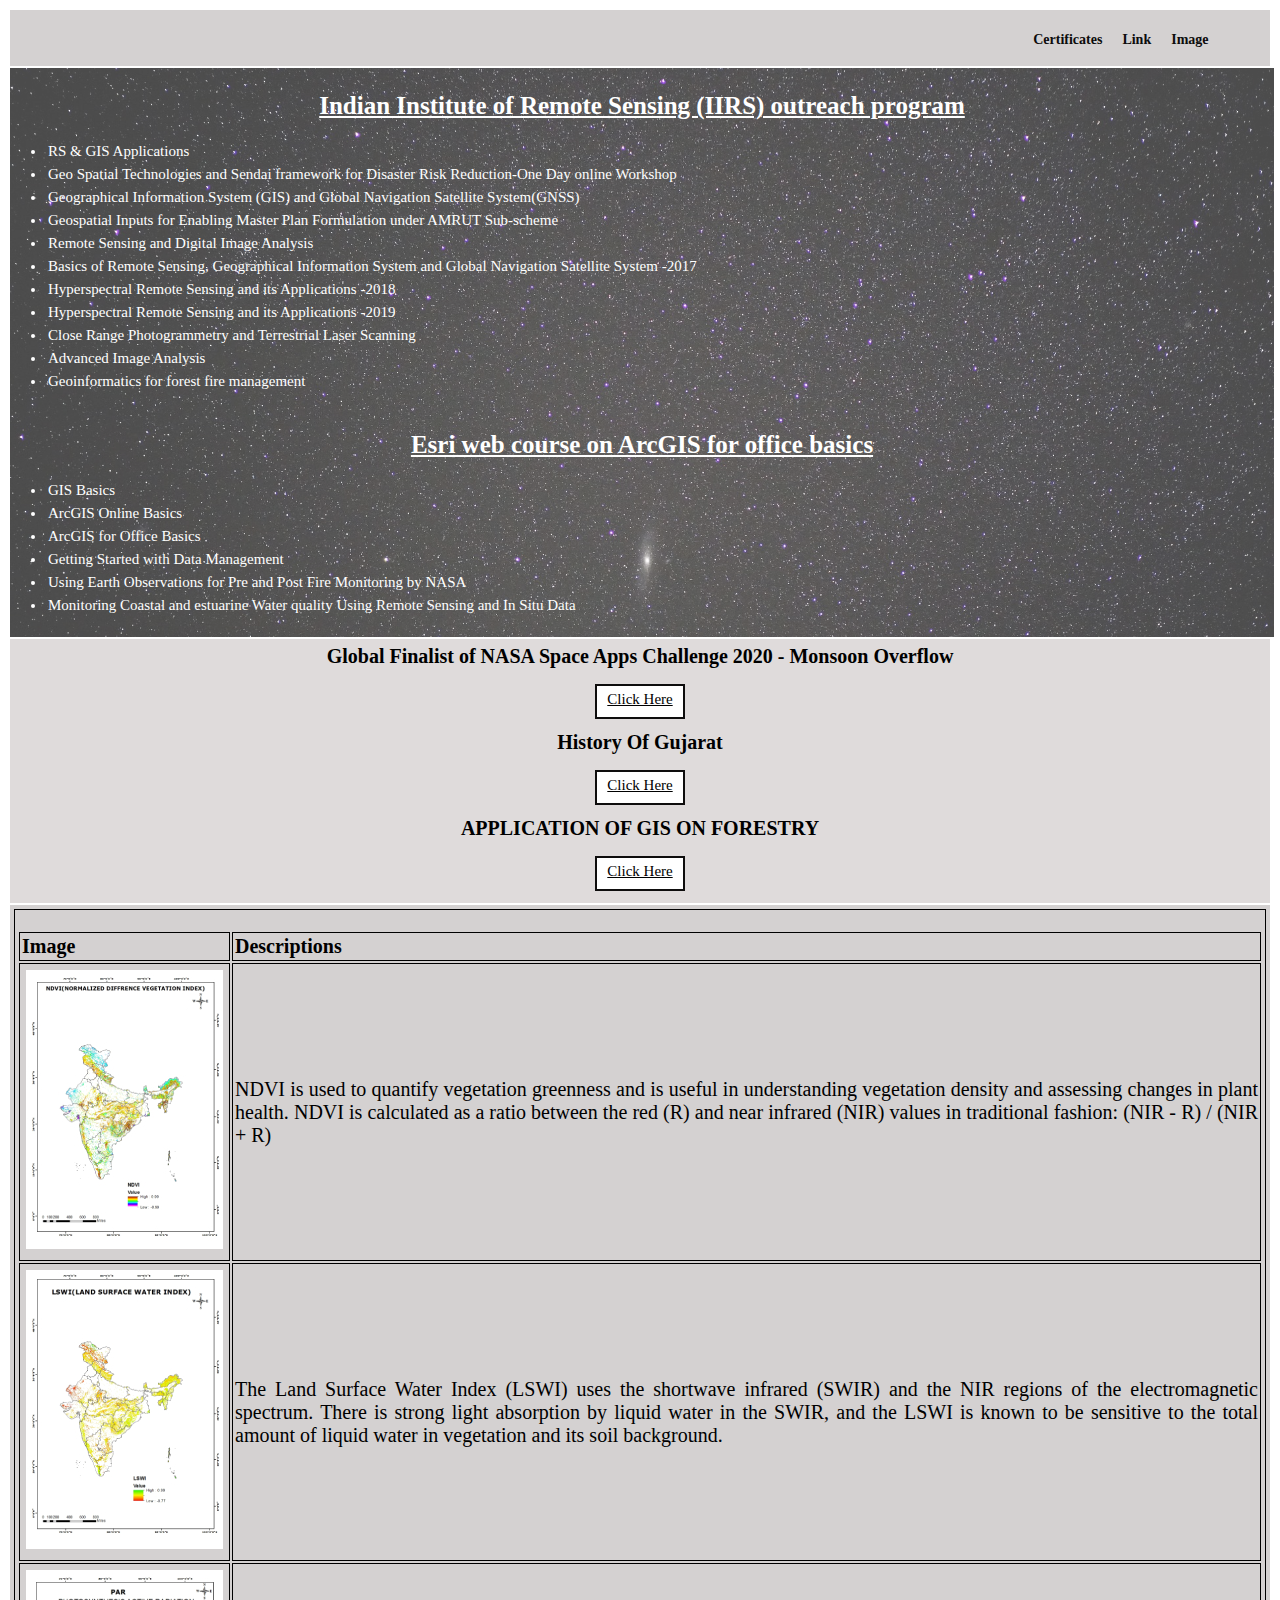
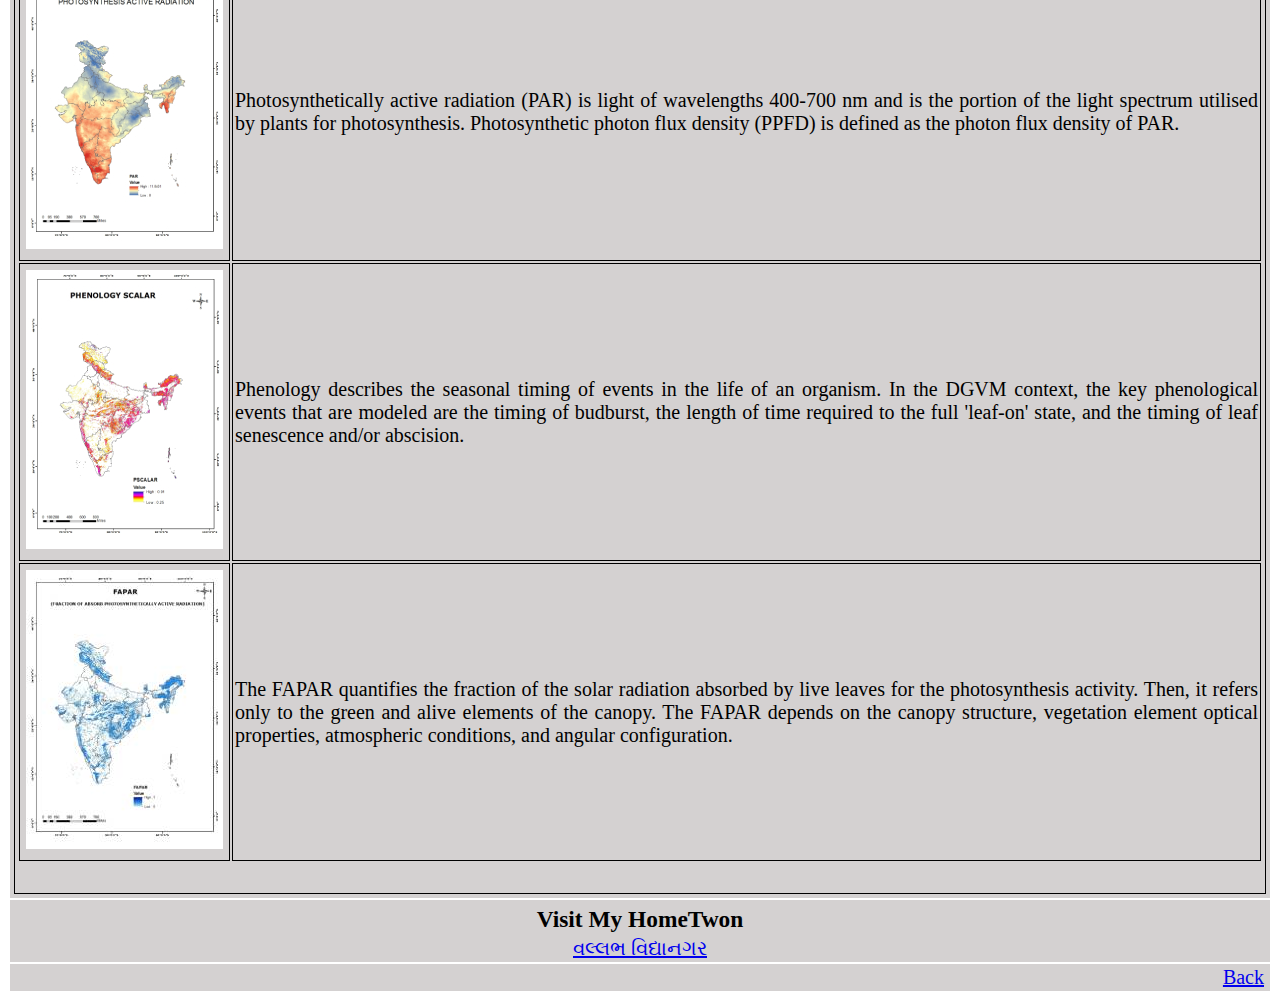
<file: second.html>
<!DOCTYPE html>
<!--second page-->
<html lang="en">
    <head>
      <!--I use this for avoiding the windows-1258 error using w3.org:https://www.w3.org/International/questions/qa-html-encoding-declarations-->
      <meta charset="utf-8">
      <!-- Put this line to Setting the viewport for responsive design -->
      <meta name="viewport" content="width=device-width, initial-scale=1.0">
      <title>
        <!-- Set the title of the page -->
          second page
      </title>
       <!-- Linking to an external CSS stylesheet -->
      <link rel="stylesheet" href="resume.css"> 
    </head>
    <body>
      <!--Start of second page menu-->
    <nav class="tow">
      <ul class="second">
        <li><a href="#certi" >Certificates</a></li>
        <li><a href="#prolink" >Link</a></li>
        <li><a href="#image" >Image</a></li>
      </ul>
    </nav>
    <!--End of second page menu section-->
        <!-- start certification section-->
        <div class="certificate" id="certi">
            <h2><u>Indian Institute of Remote Sensing (IIRS) outreach program</u> </h2>
            <!-- List of certifications -->
            <ul>
                <!-- Individual certifications listed here -->
                <li>RS & GIS Applications</li>
                <li>Geo Spatial Technologies and Sendai framework for Disaster Risk Reduction-One Day online Workshop</li>
                <li>Geographical Information System (GIS) and Global Navigation Satellite System(GNSS)</li>
                <li>Geospatial Inputs for Enabling Master Plan Formulation under AMRUT Sub-scheme </li>
                <li>Remote Sensing and Digital Image Analysis</li>
                <li>Basics of Remote Sensing, Geographical Information System and Global Navigation Satellite System -2017</li>
                <li>Hyperspectral Remote Sensing and its Applications -2018</li>
                <li>Hyperspectral Remote Sensing and its Applications -2019</li>
                <li>Close Range Photogrammetry and Terrestrial Laser Scanning
                </li>
                <li>Advanced Image Analysis</li>
                <li>Geoinformatics for forest fire management</li>

            </ul>
            <!-- List of Esri course details -->
            <h2><u>Esri web course on ArcGIS for office basics</u></h2>
            <ul>
              <!-- Individual course details listed here -->
                <li>GIS Basics
                </li>
                <li>ArcGIS Online Basics</li>
                <li>ArcGIS for Office Basics
                </li>
                <li>Getting Started with Data Management</li>
                <li>Using Earth Observations for Pre and Post Fire Monitoring by NASA</li>
                <li>Monitoring Coastal and estuarine Water quality Using Remote Sensing and In Situ Data</li>
            </ul>
          </div>
          <!--End certification section-->
           <!-- Start the section for video links -->
          <div class="link" id="prolink">
            <h2>Global Finalist of NASA Space Apps Challenge 2020 - Monsoon Overflow</h2>
            <ul>
              <!-- NASA SPACE apps challenge video of my college -->
              <li><a href="https://www.youtube.com/watch?v=1rUvh7HhqH4" target="_blank" >Click Here</a></li>
            </ul>
            <h2>History Of Gujarat</h2>
            <!-- Link to the history of Gujarat video reference:youtube video of history of gujarat-->
            <ul>
              <li><a href="https://www.youtube.com/watch?v=Y_JO8O3K78g" target="_blank">Click Here</a>
            </li></ul>
            <h2> APPLICATION OF GIS ON FORESTRY </h2>
            <ul>
              <!-- Link to the forestry GIS video ,which is my video -->
              <li><a href="https://www.youtube.com/watch?v=E0is0g5rteU&t=634s" target="_blank">Click Here</a></li>
            </ul>
           <!--end link section-->
        </div>
      <!-- Starting the project section and Image(this image is my MSC.geoinfomatics project work image) -->
       <!-- Descriptions for project images -->
       <div class="textp" id="image">
        <!--Start table-->
        <table>
          <tr>
            <th>Image</th>
            <th>Descriptions</th>

          </tr>
          <tr>
            <td class="image1"><img src="image/NDVI.jpg" alt="ndvi image"></td>
            <!--Refrence:	Landsat Normalized Difference Vegetation Index. USGS Earth Resources Observation and Science (EROS) Center Science Processing Architecture (ESPA) On Demand Interface, URL: https://www.usgs.gov/landsat-missions/landsat-normalized-difference-vegetation-index-->
            <td>NDVI is used to quantify vegetation greenness and is useful in understanding vegetation density and assessing changes in plant health. NDVI is calculated as a ratio between the red (R) and near infrared (NIR) values in traditional fashion: (NIR - R) / (NIR + R)</td>
          </tr>
          <tr>
            <td class="image2"><img src="image/LSWI.jpg" alt="lswi image"></td>
            <!--Refrence:	Chandrasekar, K, Sai, MVRS, Roy, PS, Dwevedi, RS , 2010 . Land Surface Water Index (LSWI) response to rainfall and NDVI using the MODIS Vegetation Index product, URL: https://modis.gsfc.nasa.gov/sci_team/pubs/abstract.php?id=188#:~:text=The%20Land%20Surface%20Water%20Index,vegetation%20and%20its%20soil%20background.-->
            <td>The Land Surface Water Index (LSWI) uses the shortwave infrared (SWIR) and the NIR regions of the electromagnetic spectrum. There is strong light absorption by liquid water in the SWIR, and the LSWI is known to be sensitive to the total amount of liquid water in vegetation and its soil background.</td>
            
          </tr>
          <tr>
            <td class="image3"> <img src="image/PAR.jpg" alt="par image"></td>
            <!--Refrence:	Timothy J.B. Carruthers,2001, Measurement of light penetration in relation to seagrass, URL: https://www.sciencedirect.com/topics/earth-and-planetary-sciences/photosynthetically-active-radiation#:~:text=Units%20of%20light%20measurement,photon%20flux%20density%20of%20PAR.-->
            <td>Photosynthetically active radiation (PAR) is light of wavelengths 400-700 nm and is the portion of the light spectrum utilised by plants for photosynthesis. Photosynthetic photon flux density (PPFD) is defined as the photon flux density of PAR.</td>
            
          </tr>
          <tr>
            <td class="image4"> <img src="image/PENOLOGY.jpg" alt="pehology image"></td>
            <!--Refrence:	Encyclopedia of Biodiversity (Second Edition), 2013 , Dynamic Global Vegetation Models, URL:https://www.sciencedirect.com/topics/agricultural-and-biological-sciences/phenology#:~:text=Phenology%20describes%20the%20seasonal%20timing,leaf%20senescence%20and%2For%20abscision. -->
            <td>Phenology describes the seasonal timing of events in the life of an organism. In the DGVM context, the key phenological events that are modeled are the timing of budburst, the length of time required to the full 'leaf-on' state, and the timing of leaf senescence and/or abscision.</td>
          
          </tr>
          <tr>
            <td class="image5"><img src="image/FAPAR.jpg" alt="fpar image"></td>
            <!--Refrence:	Copernicus Global Land Service, Fraction of Absorbed Photosynthetically Active Radiation, URL:https://land.copernicus.eu/global/products/fapar#:~:text=The%20FAPAR%20quantifies%20the%20fraction,atmospheric%20conditions%2C%20and%20angular%20configuration.-->
            <td>The FAPAR quantifies the fraction of the solar radiation absorbed by live leaves for the photosynthesis activity. Then, it refers only to the green and alive elements of the canopy. The FAPAR depends on the canopy structure, vegetation element optical properties, atmospheric conditions, and angular configuration.</td>
            
          </tr>
        </table>
      </div>
      <!--End of the Table-->
      <!--start of the gooogle static map section-->
      <!--here i used google static map from assignment 1 url-->
      <div class="twon">
        <h3>Visit My HomeTwon </h3>
        <a href="https://maps.googleapis.com/maps/api/staticmap?center=Vallabh+Vidyanagar+GUJARAT&zoom=13&size=600x600&maptype=hybrid&key=AIzaSyD1Tk0KkDWUvFEaVfc79DU9C4dk5x-CjwI" target="_blank">વલ્લભ વિદ્યાનગર</a>
      </div>
      <div class="back">
        <a href="index.html">Back</a>
      </div>
      <!--End of the google static map section-->
    </body>
</html>
<!--End of second page-->
</file>
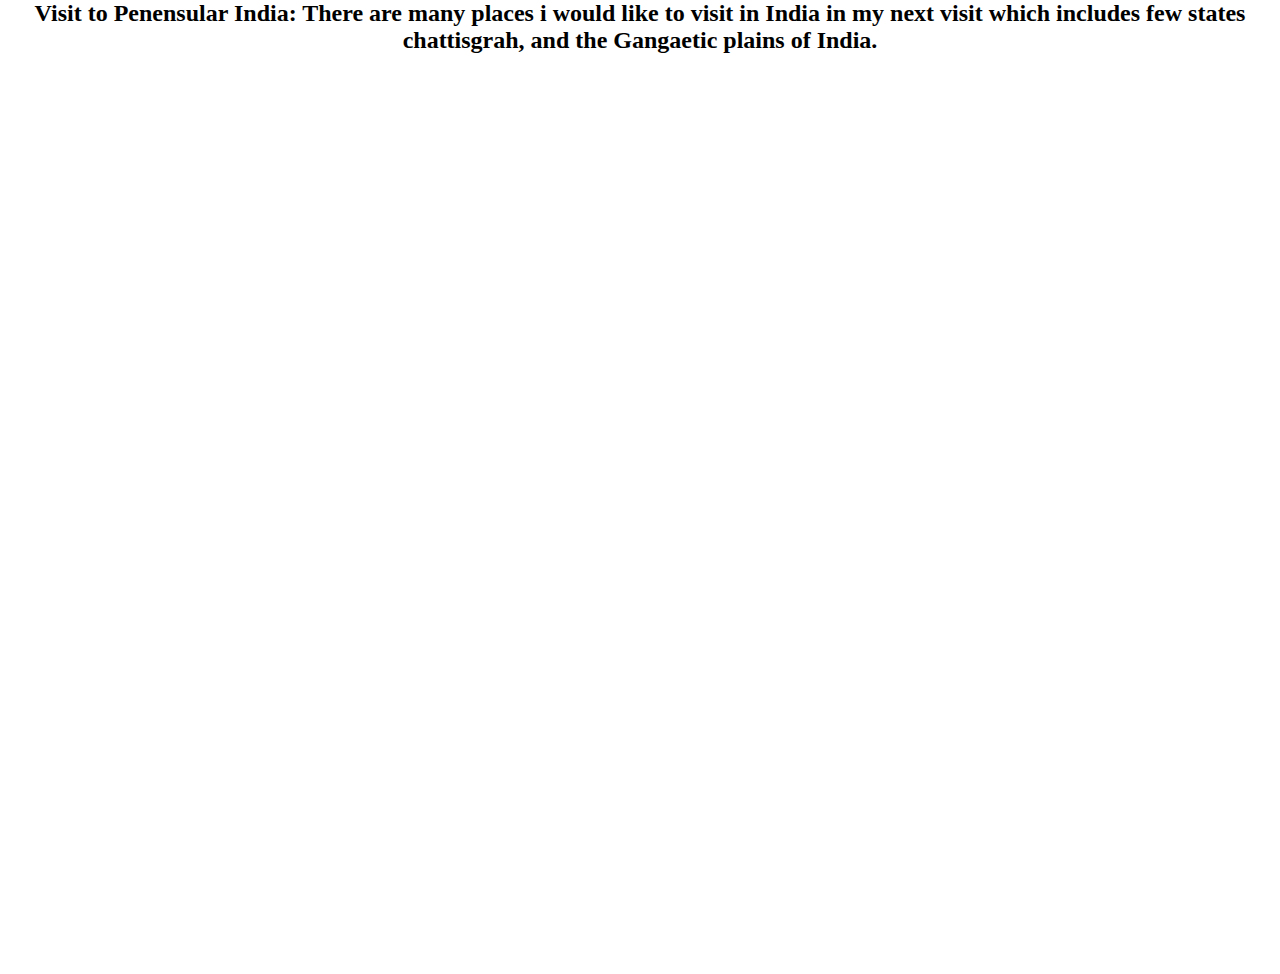
<file: Storymap.html>
<html>
<head>
  <meta charset="utf-8">
  <meta name="viewport" content="initial-scale=1, maximum-scale=1, user-scalable=no">
  <title>Nextyear Visiting Place in INDIA</title>
  <style>
    html, body, #viewDiv {
      padding: 0;
      margin: 0;
      height: 100%;
      width: 100%;
    }
    h2{
        text-align: center;
    }
  </style>
  <link rel="stylesheet" href="https://js.arcgis.com/4.28/esri/themes/light/main.css">
  <script src="https://js.arcgis.com/4.28/"></script>

  <script>
  require([
    "esri/config",
    "esri/Map",
    "esri/views/MapView",

    "esri/layers/FeatureLayer"

  ], function(esriConfig, Map, MapView, FeatureLayer) {

  // esriConfig.apiKey = "AAPKb4e67c16c1874a508020753cc6cd3b49Iv6LDVzPvoAtK_jeFkynQdasHOOsaVE9--hBsKo-2b4KDhI4kKnrqwvjuvGAK5D2";

  const map = new Map({
    basemap: "oceans"
  });

  const view = new MapView({
    container: "viewDiv",
    map: map,
    center: [78.9629, 20.5937],
    zoom: 6
  });

// state and open spaces (polygons)
  const stateLayer = new FeatureLayer({
    url: "https://services1.arcgis.com/pMeXRvgWClLJZr3s/arcgis/rest/services/story_assignment/FeatureServer"
  });

  map.add(stateLayer, 0);

  });
</script>

</head>
<body>
    <div>
        <h2>
            Visit to Penensular India: There are many places i would like to visit in India in my next visit which includes few states chattisgrah, and the Gangaetic plains of India.
        </h2>
    </div>
  <div id="viewDiv"></div>
</body>
</html>
</file>
<file: resume.css>
/* Apply styles to all elements, reset padding, margin, and set font family */
*{
   padding: 2px;
   margin:2px;
   font-family: 'Times New Roman', Times, serif; 
   box-sizing: border-box;
}
/*for whole page i give th esize to heading tag*/
h2 h3 h4 h5 h1 h6{
    font-size: 15px;
}
/*for paragarph styleling*/
p{
    font-size: 10px;
    margin-block-start: 1.1em;
    margin-block-end: 1.1em;
    margin-inline-start: 0px;
    margin-inline-end: 0px;
    
}
/* Style the main section with background image */
/*Background image refrence:https://pixabay.com/photos/plant-succulent-potted-white-space-2004483/*/

.jp{
    width:100%;
    background-size:cover;
    background-position:center;
    background-image: url(image/plant.jpg);
    padding-bottom: 20px;
    position: relative;
  
}
/* Style the navigation bar */

nav{
    display: flex;
    justify-content:space-between;
    padding-top: 20px;
    padding-left: 60%; 
    overflow:hidden;
}

/* Style navigation list items */
nav ul li{
    list-style-type: none;
    display:inline-block;
}
/* Style navigation links */
nav ul li a{
    float: left;
    text-align: center;
    font-size: 14px;
    color:black;
    text-decoration: none;
    font-weight: bold;
    text-transform: capitalize;
}

/* Style navigation links on hover */
nav ul li a:hover{
    color:hsl(145, 22%, 42%);
    transition:0.4s;
}
/* Style the content section */
.content{
    position: relative;
    top: 15%;
    left: 5%;
    margin-bottom: 20px;
}
/* Style content various  about section text elements */
.content p{
    font-family: Gill Sans;
    margin-bottom: 10px;
    margin-top: 5px;
    font-size: 15px;
}
.content h1{
    
    font-size: 75px;
}


/* style about section text element*/

.home h3{
    color:rgb(8, 8, 8);
    font-size: 20px;

}
.home h4{
    color:#0c0c0c;
    font-size: 20px;
}
.home p{
    font-size: 20px;
    font-style: italic;
}
/* Style the About me section */
.atext{
    width:auto;
}
.main{
    width: 1130px;
    max-width: 95%;
    margin:0 auto;
    display: flex;
    align-items: center;
    justify-content: space-around;
    text-align: justify;
}
/* Style headings and paragraphs in the About Me section */
.atext h2{
    color: rgb(11, 11, 12);
    font-size: 75px;
    text-transform: capitalize;
    margin-bottom: 20px;
}
.atext h5{
    color:#080808;
    font-size: 22px;
    margin-bottom: 25px;
    text-transform: capitalize;
}
.atext p{
    color: rgb(31, 31, 32);
    letter-spacing: 2px;
    font-size: 18px;
    line-height: 28px;
    margin-bottom: 45px;
}
/* Style the Contact section */
.contact{
    width: 100%;
    height:290px;
    background-color: lightgrey;
    display: flex;
    align-items: center;
    justify-content: center;
    flex-direction: column;
}
/* Style Contact section headings and paragraphs */
.contact h2{
    color:black;
    font-size: 22px;
    margin-bottom: 25px;
    text-transform: capitalize;  
}
.contact p{
    color: black;
    font-size: 18px;
    line-height: 28px;
    margin-bottom: 45px;
}

/* Style the second page (Certificates and Projects) */
/*Second page menu*/
.tow{
    display: flex;
    justify-content:space-between;
    padding-top: 10px;
    padding-left: 80%; 
    overflow:hidden;
    background-color: rgb(212, 209, 209);
}
.tow ul li{
    list-style-type: none;
    display:inline-block;
}
.tow ul li a{
    float: right;
    font-size: 14px;
    color:rgb(12, 12, 12);
    text-decoration: none;
    font-weight: bold;
    text-transform: capitalize;
}
/*give the hove rto the menu so when user go there it turns white*/
.tow ul li a:hover{
    color:hsl(120, 25%, 98%);
    transition:0.4s;
}
/* Background image reference:https://pixabay.com/photos/stars-sky-night-starry-night-sky-1654074/*/
.certificate {
    background-image: url(image/star.jpg);
    opacity: 70%;
    width:100%;
    background-size: cover;
   
}
/* Style certificate and project headings and lists */
.certificate h2{
    padding-top: 20px;
    color:white;
    font-weight: bold;
    font-size: 25px;
    text-align: center;
}
.certificate u{
    color: white;
}
.certificate li{
    color:white;
    font-size:  15px;
    text-align: left;
}

/* Style unordered lists within the certificates section */
.certificate ul{
  
    font-size: 15px;
    padding: 15px 30px;
  }
  /* Style the links section */
.link ul{
    list-style-type: none;
    font-size: 15px;
    padding: 15px 30px;

}
.link h2{
    font-weight: bolder;
    font-size: 20px;
}
.link{
    background-color: rgb(223, 219, 219);
    text-align: center;
}
/* Style link buttons and their hover state */
 .link a:link, a:visited {
    background-color: white;
    color: black;
    border: 2px solid rgb(14, 13, 13);
    padding: 10px 10px;
    padding-left: 10px;
    padding-bottom: 10px;
    padding-top: 5px;
    
  }
  /*add the hover on the link*/
.link a:hover, a:active {
    background-color: rgb(236, 245, 160);
    color: rgb(17, 34, 189);
  }


/* set the text porperty of  project images  and description*/
/* table refrence:https://www.w3schools.com/html/html_tables.asp*/
.textp{
    background-color: rgb(212, 209, 209);
    font-size: 20px;
    text-align: justify;
}
table{
    padding-top: 20px;
    padding-bottom: 30px;
}
/*here i Resize the image using this online photoeditor:https://www.photopea.com/*/
.image1 td{
    width: 20%;
    margin-left: 0px;
    margin-bottom: 5px;
}
.image2 td{
    width: 20%;
    margin-left: 0px;
    margin-bottom: 5px;
}
.image3 td{
    width: 20%;
    margin-left: 0px;
    margin-bottom: 5px;
}
.image4 td{
    width: 20%;
    margin-left: 0px;
    margin-bottom: 5px;
}
.image5 td{
    width: 20%;
    margin-left: 0px;
    margin-bottom: 5px;
}
table, th, td {
    border:1px solid black;
  }
th{
    font-weight: bold;
}
/* My twon section*/
/* here i used the google static map in the link*/
.twon{
    background-color: rgb(212, 209, 209);
    font-size: 20px;
    text-align: center;
}
.twon a:hover{
    background-color: rgb(236, 245, 160);
    color: rgb(17, 34, 189);
}
.back{
    text-align: right;
    right:70%;
    font-size: 20px;
    background-color: rgb(212, 209, 209);
}
.back a:hover{
    color: blue;
}
</file>
